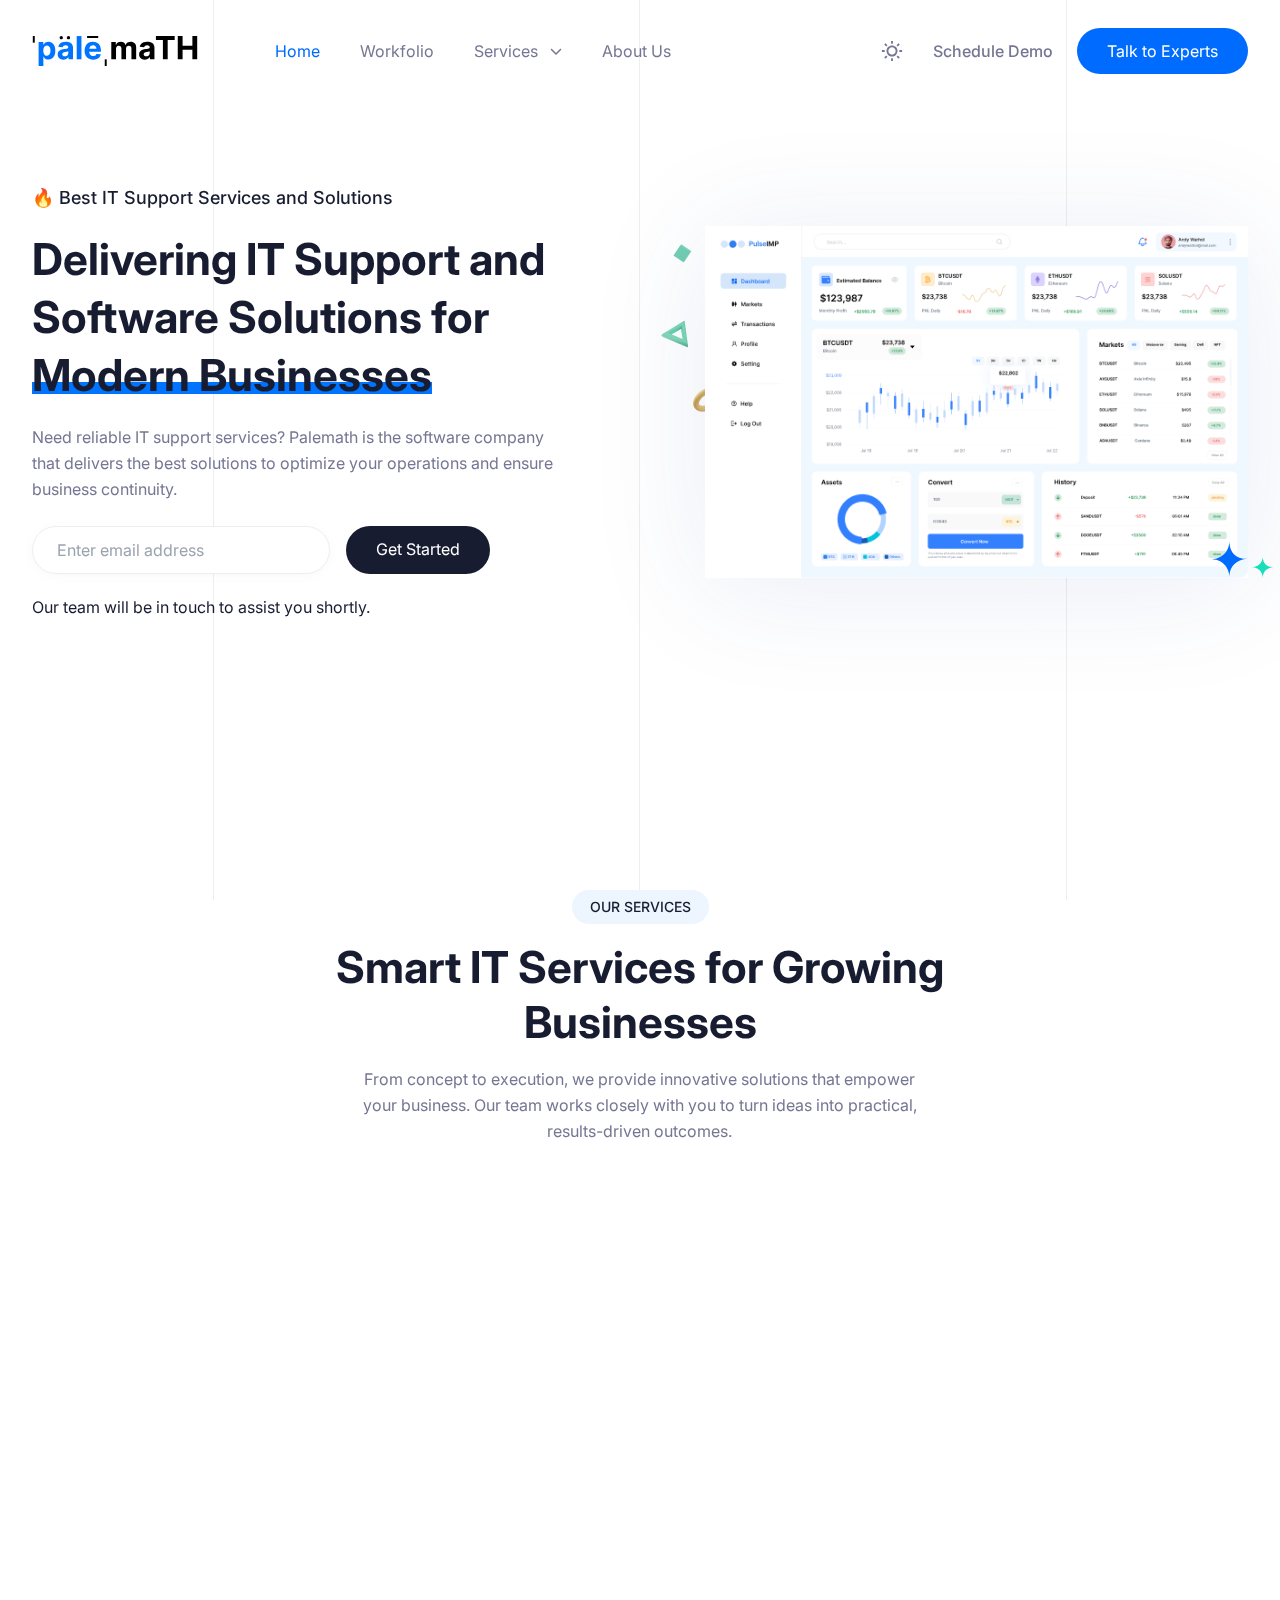
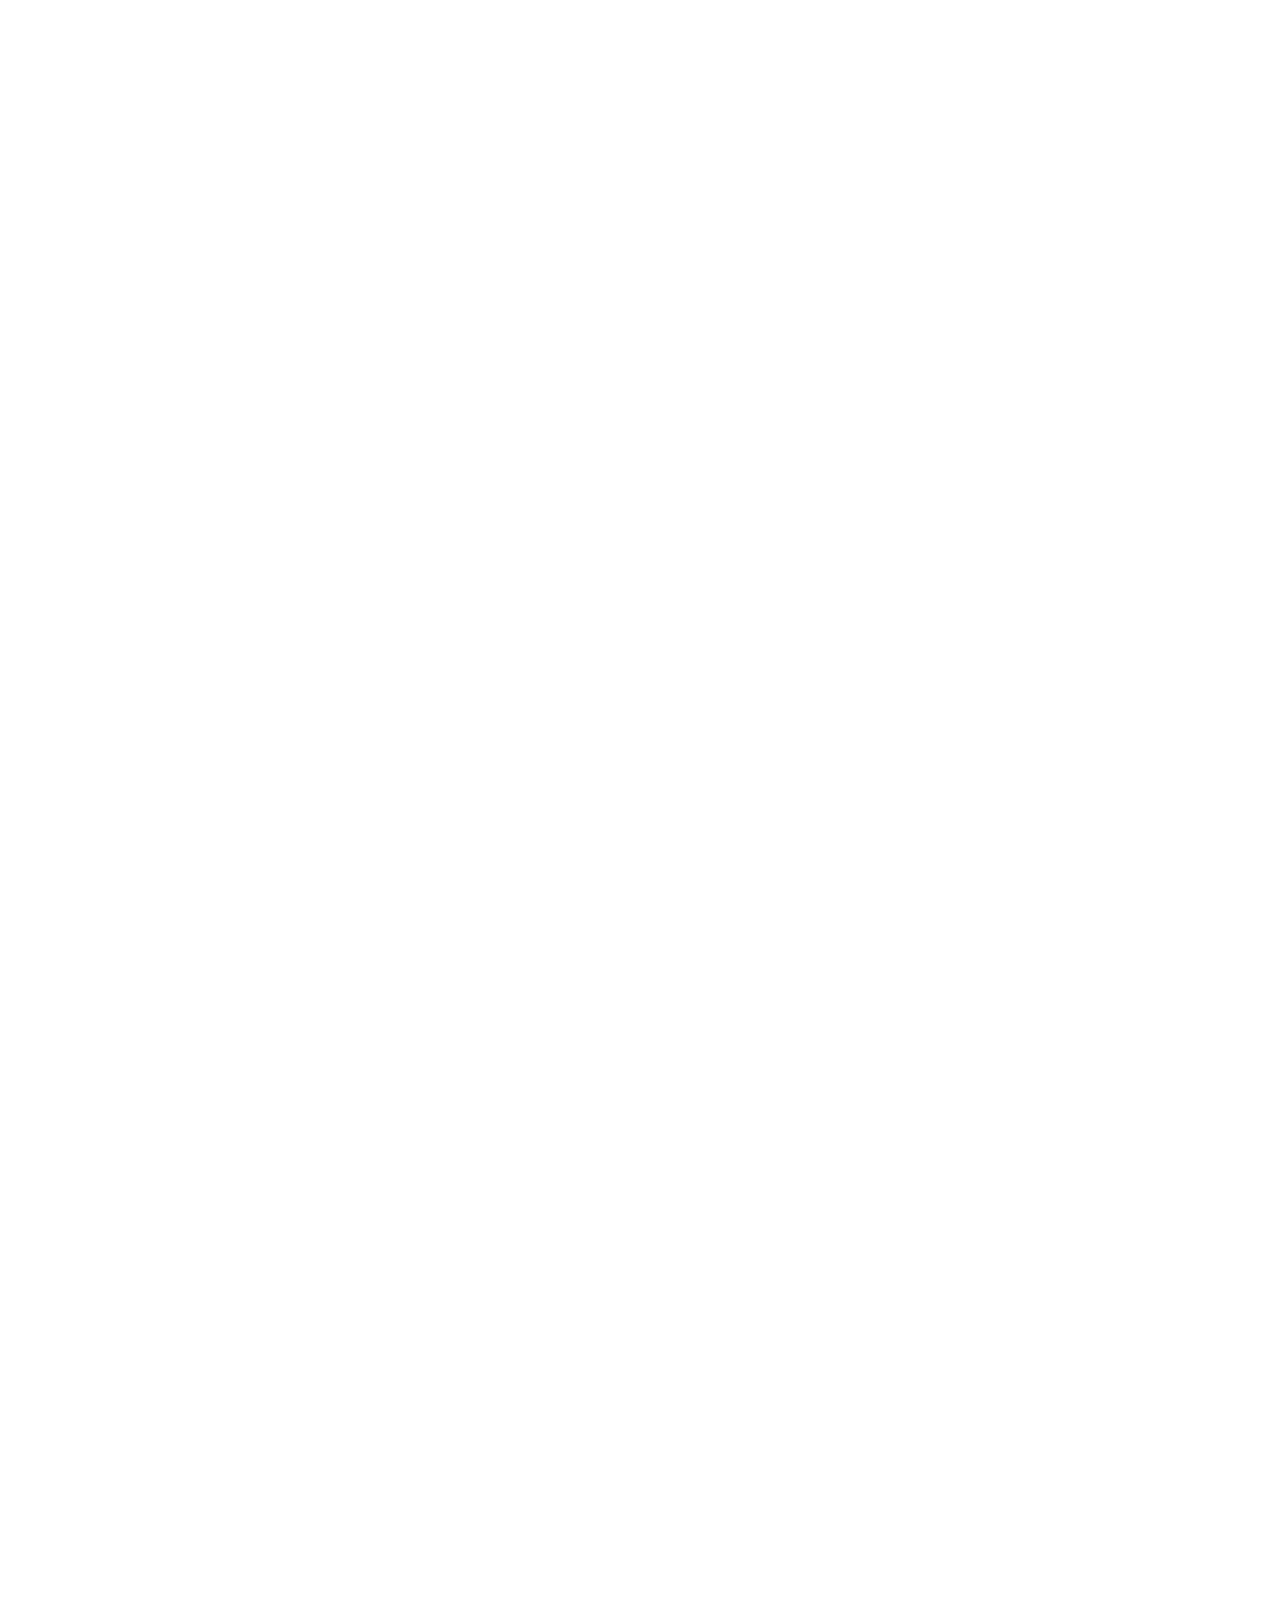
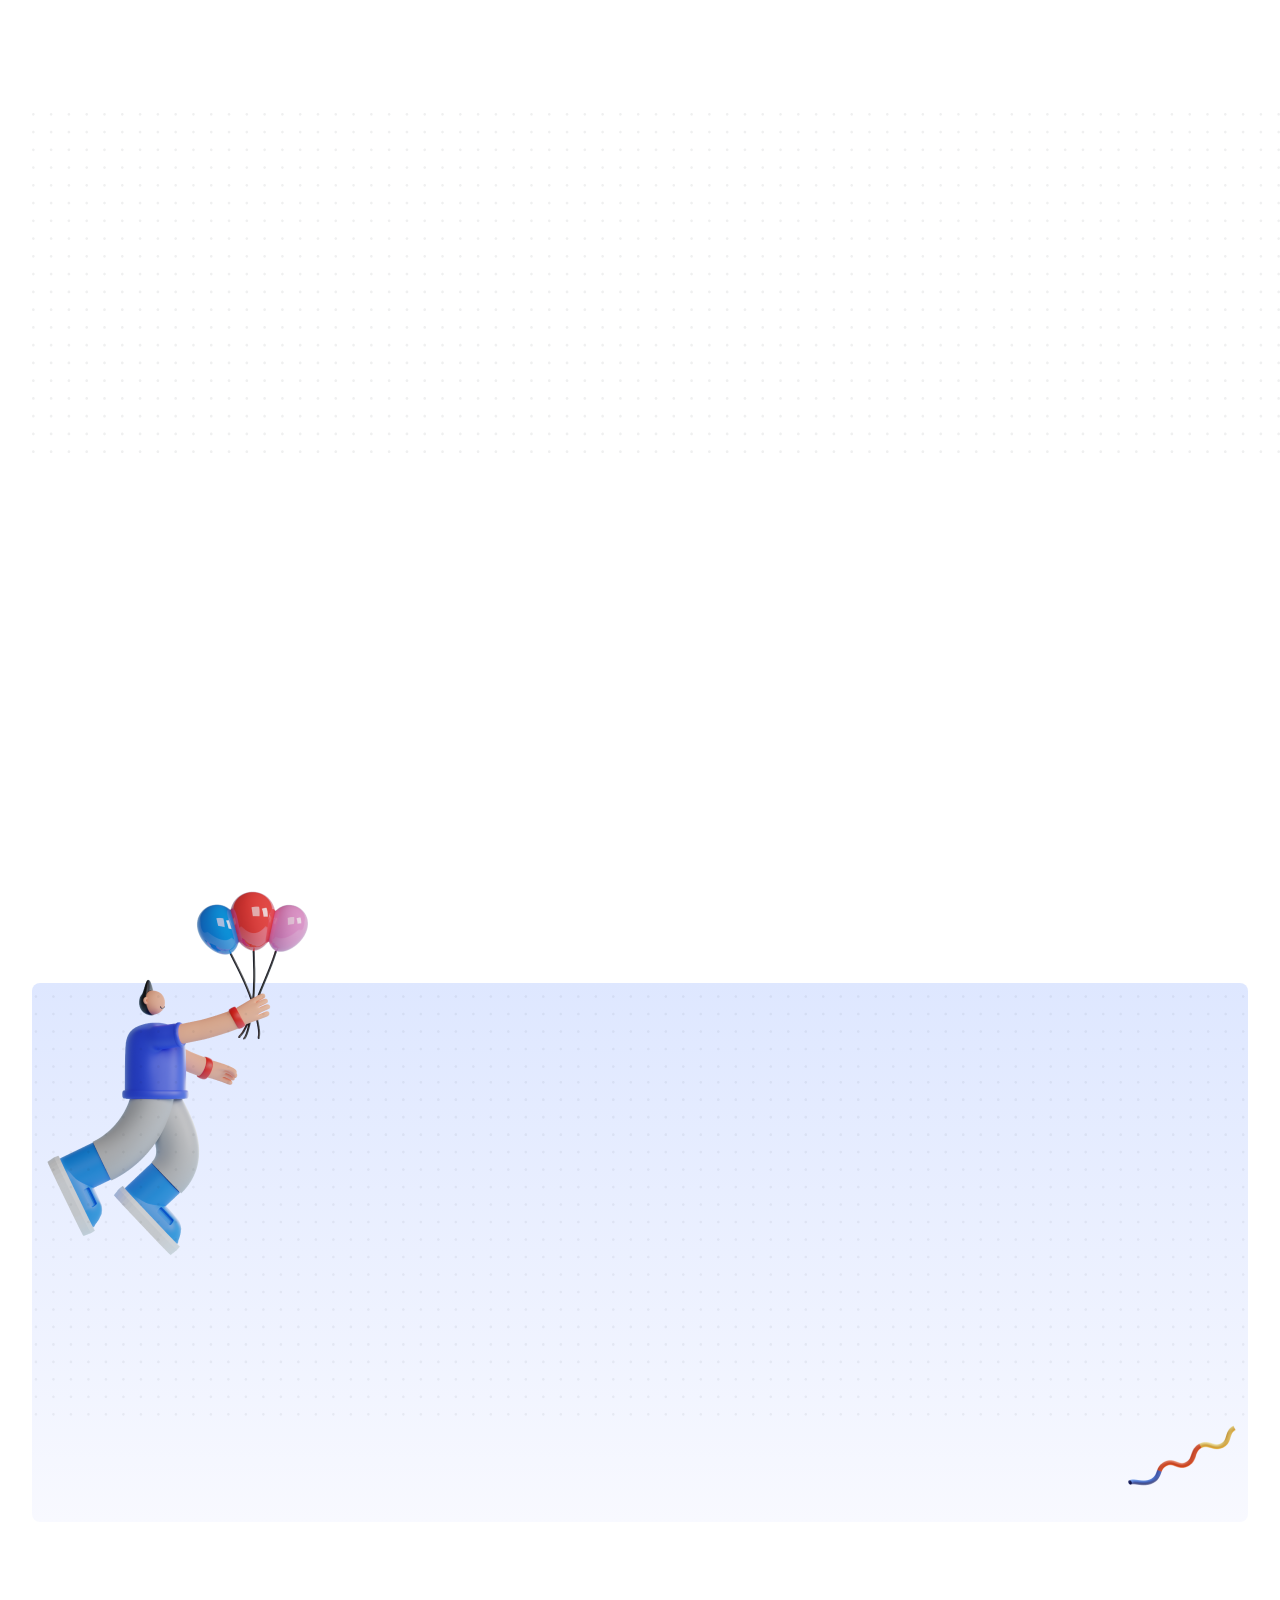
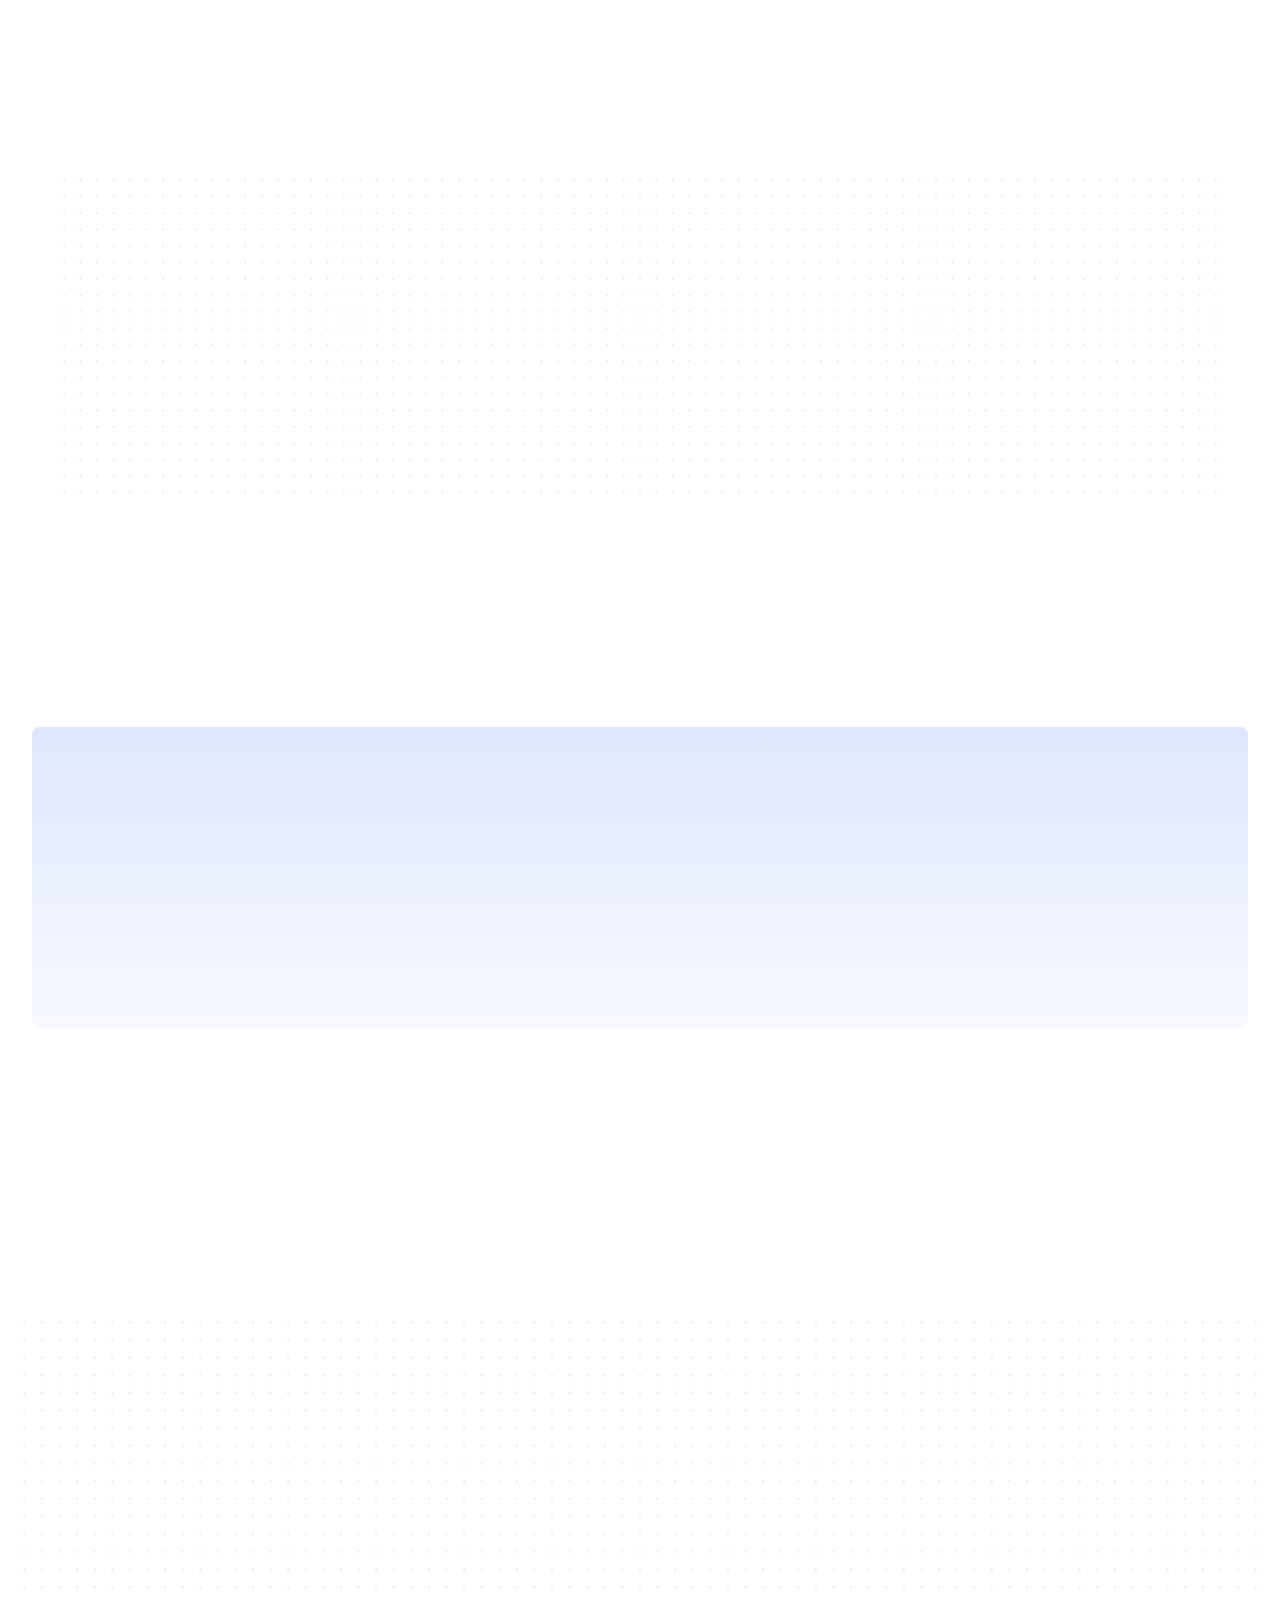
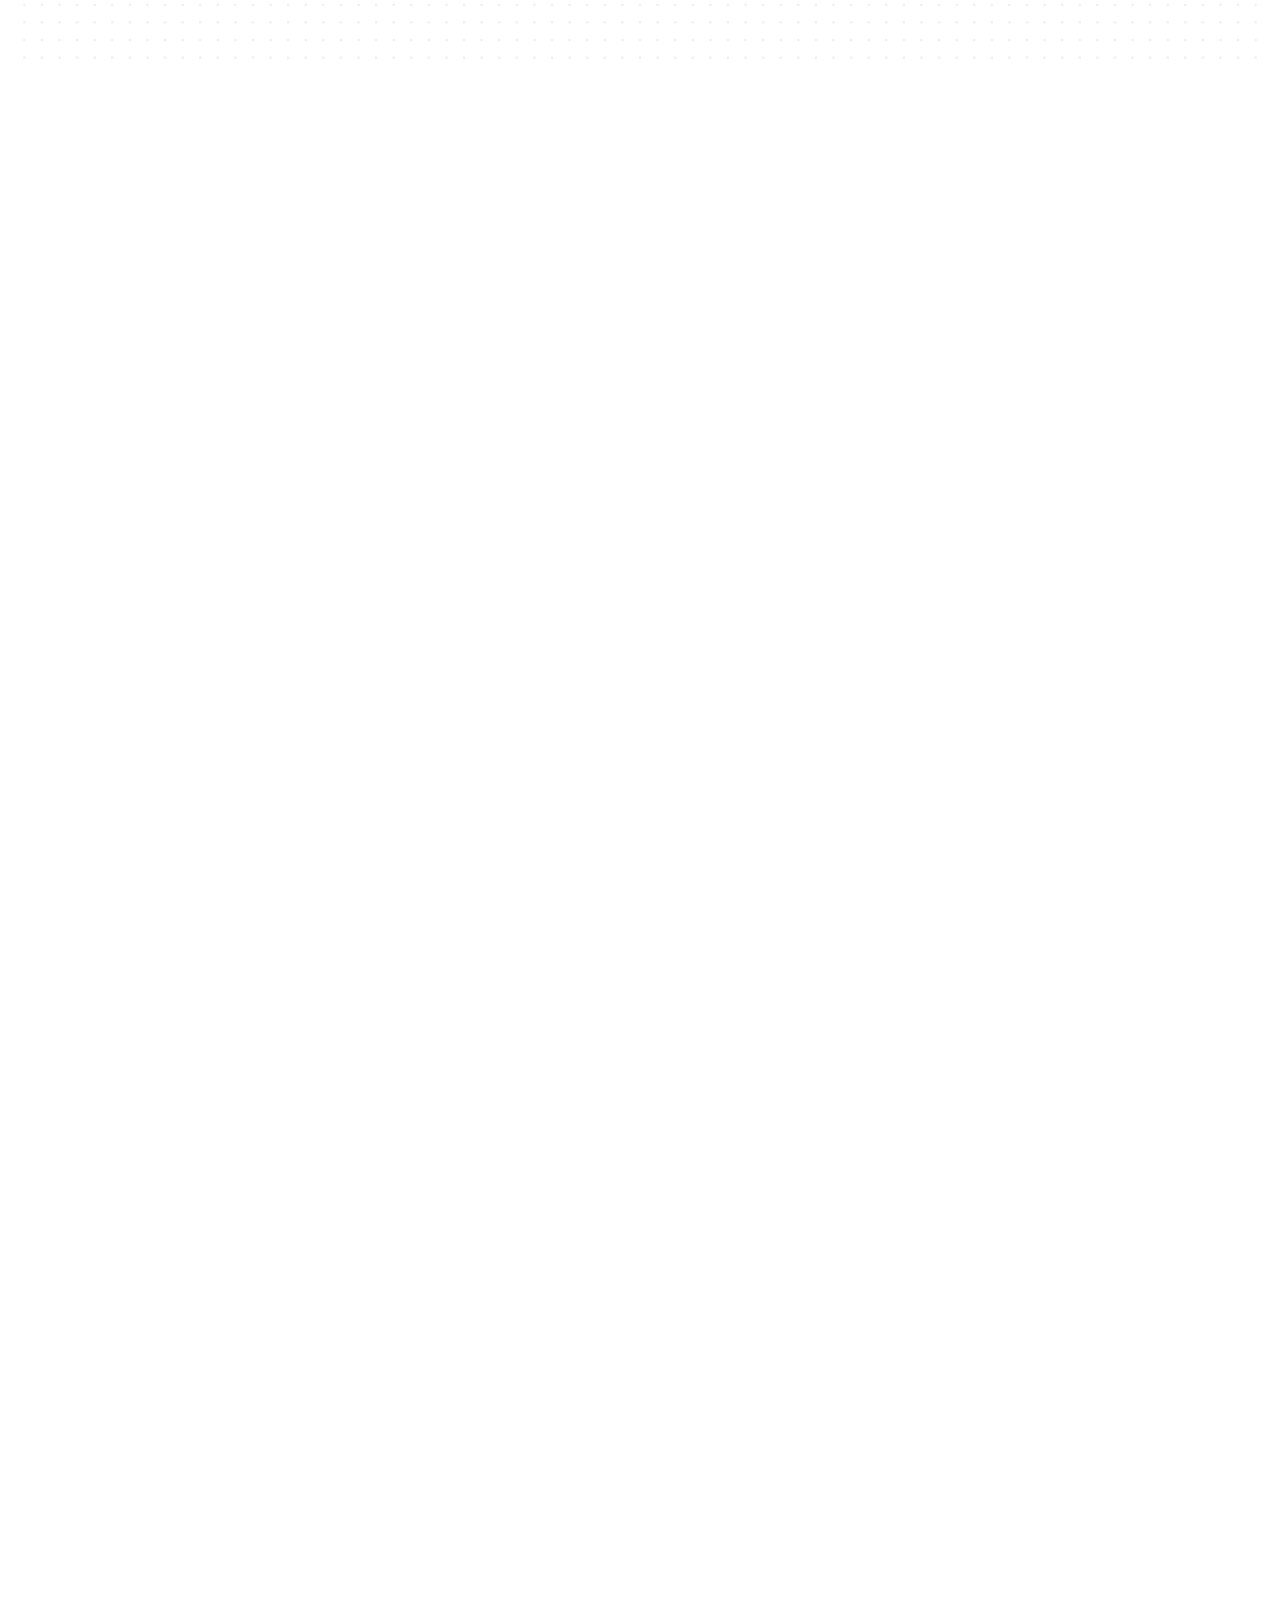
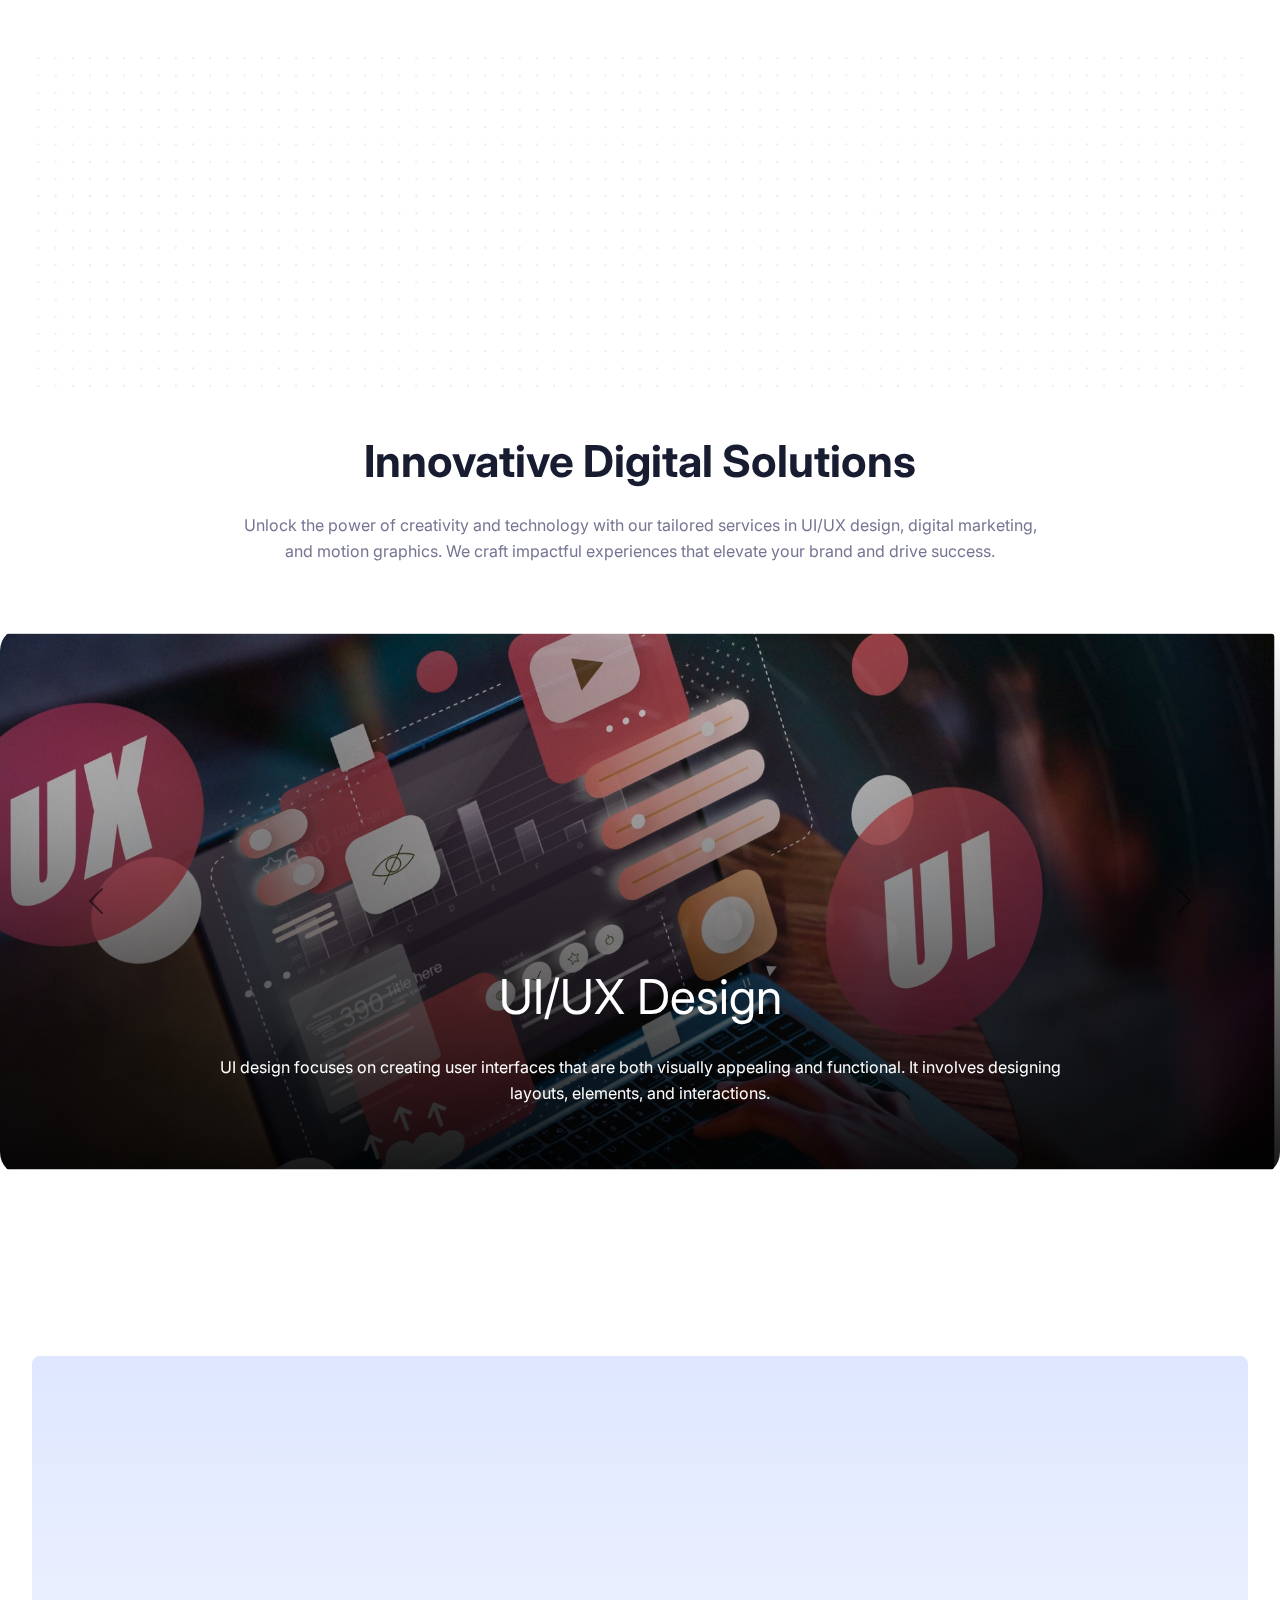
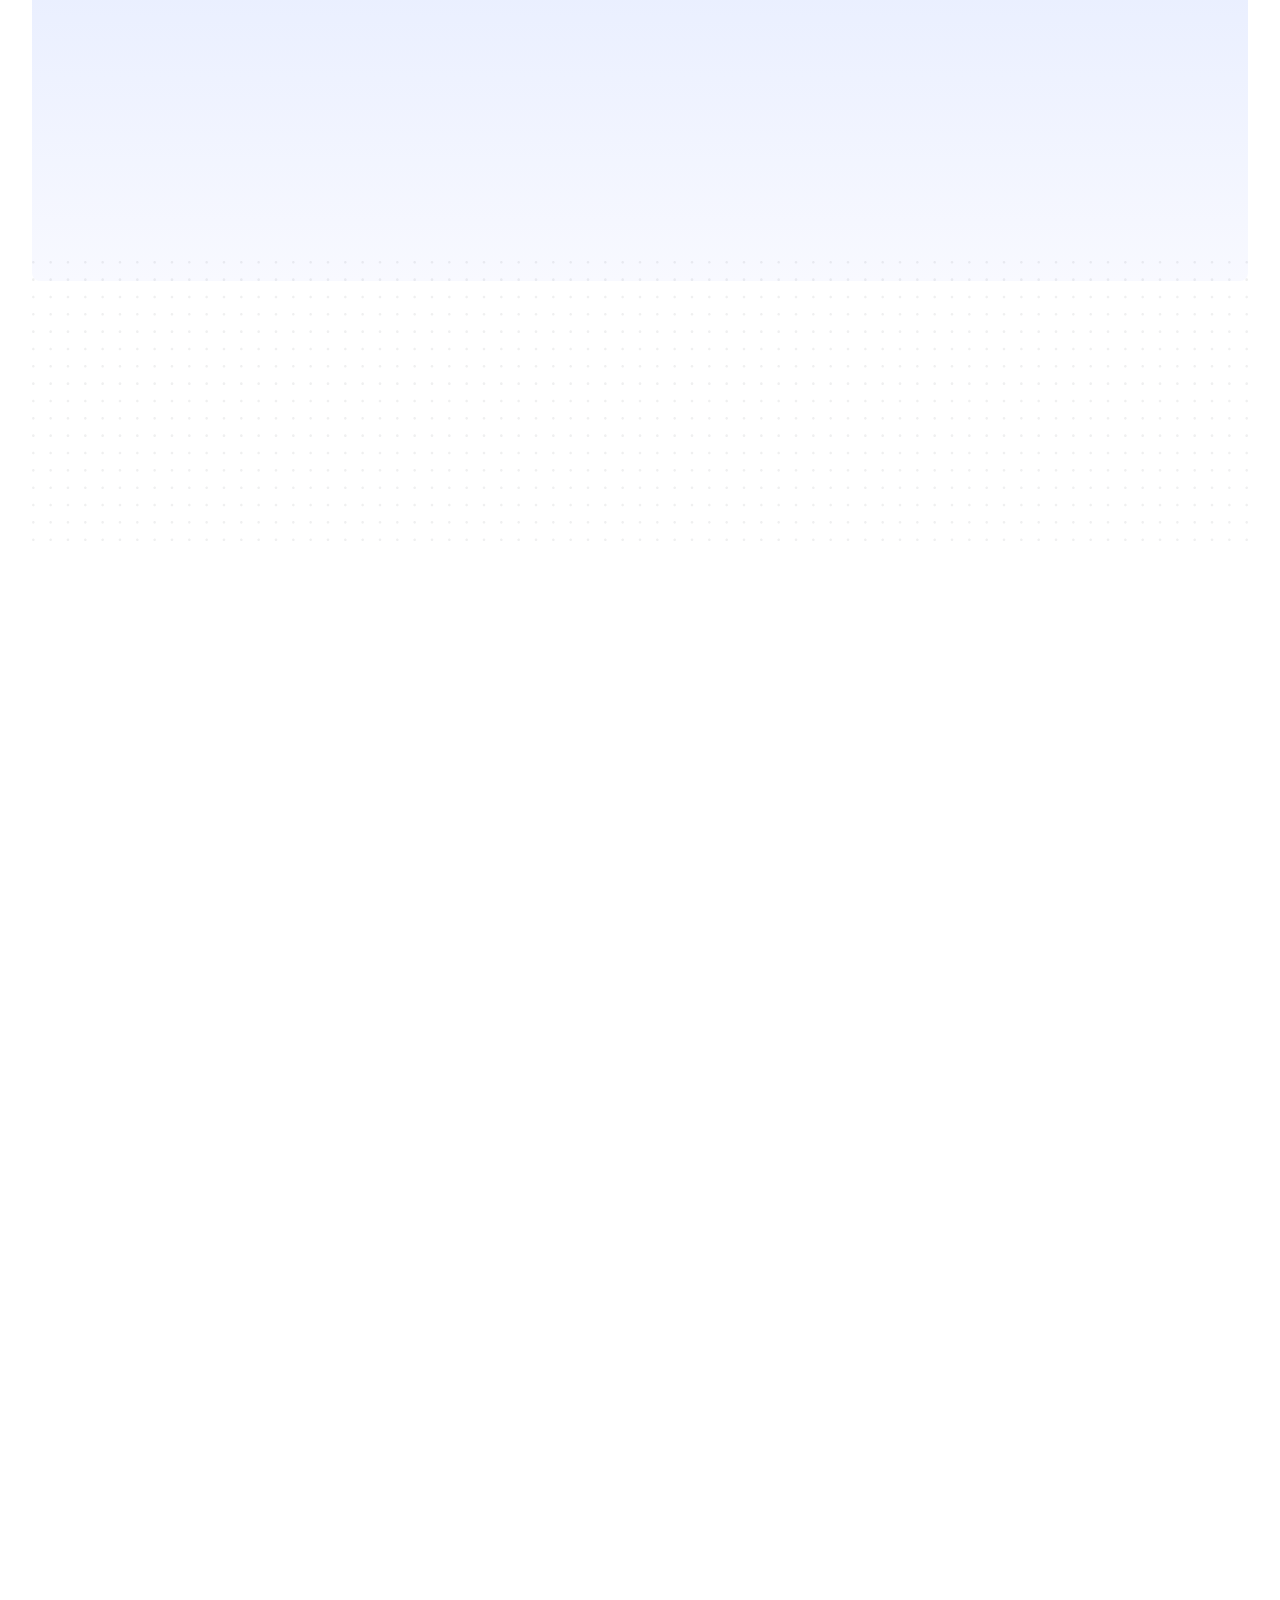
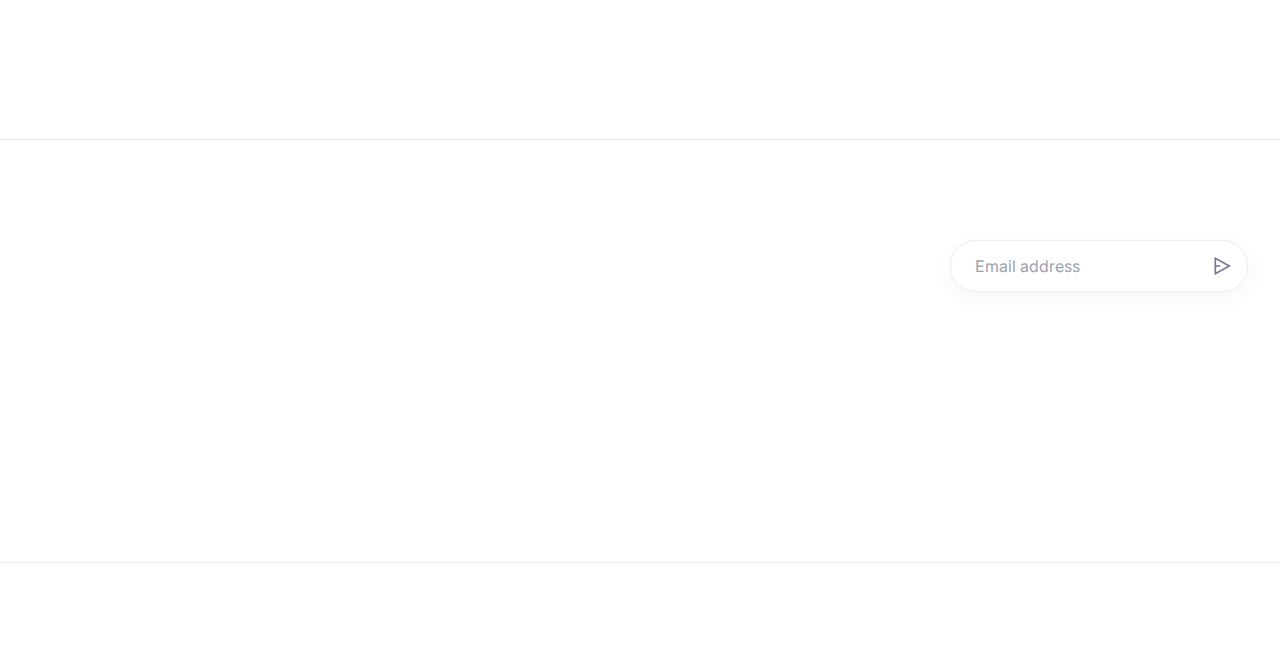
<file: index.html>
<!DOCTYPE html>
<html lang="en">

<head>
  <meta charset="UTF-8" />
  <meta http-equiv="X-UA-Compatible" content="IE=edge" />
  <meta name="viewport" content="width=device-width, initial-scale=1.0" />
  <title>Best IT Support Services and Solutions | Software Company</title>
  <meta name="description" content="Get the best IT support services and solutions from a trusted software company.
  Enhance your business with reliable, tailored IT expertise. Let’s connect!">


  <link rel="icon" href="images/Faviconpalemath.svg">
  
  <link href="https://cdn.jsdelivr.net/npm/bootstrap@5.3.3/dist/css/bootstrap.min.css" rel="stylesheet" integrity="sha384-QWTKZyjpPEjISv5WaRU9OFeRpok6YctnYmDr5pNlyT2bRjXh0JMhjY6hW+ALEwIH" crossorigin="anonymous">

  <link rel="stylesheet" href="style.css">
</head>

<body
  x-data="{ page: 'home', 'loaded': true, 'darkMode': true, 'stickyMenu': false, 'navigationOpen': false, 'scrollTop': false }"
  x-init="
         darkMode = JSON.parse(localStorage.getItem('darkMode'));
         $watch('darkMode', value => localStorage.setItem('darkMode', JSON.stringify(value)))"
  :class="{'a tf': darkMode === true}">
  <!-- ===== Preloader Start ===== -->
  <div x-show="loaded"
    x-init="window.addEventListener('DOMContentLoaded', () => {setTimeout(() => loaded = false, 500)})"
    class="f l i z mc qb ee ge id uf">
    <div class="sc xb xe xd if mf qf sf"></div>
  </div>
  <!-- ===== Preloader End ===== -->

  <!-- ===== Bg Lines Start ===== -->
  <div class="f i l -ud-z-10 qb hc rc ee ie">
    <span class="hd hc dg wl qb ud"></span>
    <span class="hd hc dg wl qb vd"></span>
    <span class="hd hc dg wl qb wd"></span>
  </div>

  <!-- ===== Bg Lines End ===== -->

  <!-- ===== Header Start ===== -->
  <header class="f l i rc y ph" :class="{ 'uf tl xj qh zj fk' : stickyMenu }"
    @scroll.window="stickyMenu = (window.pageYOffset > 20) ? true : false">
    <div class="ba md _g nn 2xl:ud-px-0 do ee he h">
      <div class="rc ko/4 qb ee he">
        <a href="index.html">
          <img class="nl" src="images/logo-dark.svg" alt="Logo Light" />
          <img class="ub ml" src="images/logo-light.svg" alt="Logo Dark" />
        </a>

        <!-- Hamburger Toggle BTN -->
        <button class="eo ob" @click="navigationOpen = !navigationOpen">
          <span class="ob h yd dd gc">
            <span class="ob g rc hc">
              <span class="ob h i l tf ul df ed ic da hk gk _j" :class="{ 'fd ak': !navigationOpen }"></span>
              <span class="ob h i l tf ul df ed ic da hk gk bk" :class="{ 'fd pr': !navigationOpen }"></span>
              <span class="ob h i l tf ul df ed ic da hk gk ck" :class="{ 'fd dk': !navigationOpen }"></span>
            </span>
            <span class="ob g rc hc td">
              <span class="ob tf ul df hk gk ak g r i gd hc" :class="{ 'jc _j': !navigationOpen }"></span>
              <span class="ob tf ul df hk gk pr g l top-2.5 rc ic" :class="{ 'jc ck': !navigationOpen }"></span>
            </span>
          </span>
        </button>
        <!-- Hamburger Toggle BTN -->
      </div>

      <div class="rc lg:w-3/4 jc fo e un do ee he" :class="{ 'd uf sl sj kc oc we _e lb ug': navigationOpen }">
        <nav>
          <ul class="qb ro be po qe dp">
            <li><a href="index.html" class="bl" :class="{ 'hj': page === 'home' }">Home</a></li>
            <li><a href="work.html" class="bl">Workfolio</a></li>
            <li class="b h" x-data="{ dropdown: false }">
              <a href="#" class="bl qb ee he oe" @click.prevent="dropdown = !dropdown"
                :class="{ 'hj': page === 'blog-grid' || page === 'blog-single' || page === 'signin' || page === 'signup' || page === '404' }">
                Services

                <svg :class="{ 'lg': dropdown }" class="ng ll uc lc yd" xmlns="http://www.w3.org/2000/svg"
                  viewBox="0 0 512 512">
                  <path
                    d="M233.4 406.6c12.5 12.5 32.8 12.5 45.3 0l192-192c12.5-12.5 12.5-32.8 0-45.3s-32.8-12.5-45.3 0L256 338.7 86.6 169.4c-12.5-12.5-32.8-12.5-45.3 0s-12.5 32.8 0 45.3l192 192z" />
                </svg>
              </a>

              <!-- Dropdown Start -->
              <ul class="dropdown" :class="{ 'qb': dropdown }">
                <li><a href="#" class="bl" :class="{ 'hj': page === 'blog-grid' }">App Development</a></li>
                <li><a href="#" class="bl" :class="{ 'hj': page === 'blog-single' }">Website
                    Development</a></li>
                <li><a href="#" class="bl" :class="{ 'hj': page === '404' }">Custom Development</a></li>
                <li><a href="#" class="bl" :class="{ 'hj': page === 'signin' }">UI/UX Design</a></li>
                <li><a href="#" class="bl" :class="{ 'hj': page === 'signup' }">3D Animation</a></li>
                <li><a href="#" class="bl" :class="{ 'hj': page === '404' }">Digital Marketing</a></li>
                <li><a href="#" class="bl" :class="{ 'hj': page === '404' }">IT Support</a></li>

              </ul>
              <!-- Dropdown End -->
            </li>
            <li><a href="about.html" class="bl">About Us</a></li>
          </ul>
        </nav>

        <div class="qb ee se ka bo">
          <div class="mb g vn top-1 t" :class="navigationOpen ? 'd' : 'd'">
            <label class="ob m-0 h">
              <input type="checkbox" :value="darkMode" @change="darkMode = !darkMode" class="yd rc hc lj g i x aa" />
              <img class="nl" src="images/icon-sun.svg" alt="Sun" />
              <img class="ub ml" src="images/icon-moon.svg" alt="Moon" />
            </label>
          </div>

          <a href="#support" class="gj wi bj bl">Schedule Demo</a>
          <a href="#support" class="qb ee ge wf zk hk ek fj wi xe bh dh">Talk to Experts</a>
        </div>
      </div>
    </div>
  </header>

  <!-- ===== Header End ===== -->

  <main>
    <!-- ===== Hero Start ===== -->
    <section id="#home" class="th rn dr uh er ve">
      <div class="ba md _g nn 2xl:ud-px-0">
        <div class="qb ro to gq">
          <div class="animate_left vm/2">
            <h4 class="ej dm oi bj ra">🔥 Best IT Support Services and Solutions</h4>
            <h1 class="ej dm ri jr cj ga">
              Delivering IT Support and Software Solutions for 
              <span class="pb h ik jk kk pk nk sk im before:-ud-z-1">Modern Businesses </span>
              
            </h1>
            <p>Need reliable IT support services? Palemath is the software company that delivers the best 
              solutions to optimize your operations and ensure business continuity.</p>

            <div class="ma">
              <form  method="POST">
                <div class="qb de qe get-start-main">
                  <input type="text" placeholder="Enter email address" class="tl hf nf pl pj gm xe hl fl pm bh xg" />
                  <button class="qb tf xk rl fj xe hk ek dh bh mm">Get Started</button>
                </div>
              </form>

              <p class="ej dm ta p-text-center">Our team will be in touch to assist you shortly.</p>
            </div>
          </div>
          <div class="animate_right vm/2 ub co">
            <div class="h 2xl:-ud-mr-7.5">
              <img src="images/shape-01.png" alt="shape" class="g -ud-left-11.5 i" />
              <img src="images/shape-02.svg" alt="shape" class="g j k" />
              <img src="images/shape-03.svg" alt="shape" class="g -ud-right-6.5 k" />
              <div class="hero-image-main">
                <img class="nl qj hero-image" src="images/hero-light.png" alt="Hero" />
                <img class="ub ml qj" src="images/hero-dark.png" alt="Hero" />
              </div>
            </div>
          </div>
        </div>
      </div>
    </section>
    <!-- ===== Hero End ===== -->


    <!-- ===== Features Start ===== -->
    <section id="features" class="zg ep oq">
      <div class="ba nd _g nn pq">
        <!-- Section Title Start -->
        <div class="animate_top mi ba"
          x-data="{ sectionTitle: `OUR SERVICES`, sectionSubtitle: `Smart IT Services for Growing Businesses`, sectionTitlePara: `From concept to execution, we provide innovative solutions that empower your business. Our team works closely with you to turn ideas into practical, results-driven outcomes.`}">
          <div class="eg sl ol pl pb xe oh hh sa">
            <h4 x-text="sectionTitle" class="bj yi ej dm"></h4>
          </div>
          <h2 x-text="sectionSubtitle" class="cj ri nr ej dm ym/5 zp/2 ba sa"></h2>
          <p class="ba ym/5 mo/5 aq" x-text="sectionTitlePara"></p>

        </div>
        <!-- Section Title End -->

        <div class="tb _d bn oo le eq ua xn vp">
          <!-- Features item Start -->
          <div class="animate_top hf of rj ye ug lq yj el km pl sl">
            <div class="qb ee ge ze wf sc xb">
              <img src="images/icon-01.svg" alt="Icon" />
            </div>
            <h3 class="aj qi kr ej dm ia ga">App Development</h3>
            <p>Transform your vision into reality with our mobile and web app development services. We build secure, scalable, and engaging apps tailored to your needs.</p>
          </div>
          <!-- Features item End -->

          <!-- Features item Start -->
          <div class="animate_top hf of rj ye ug lq yj el km pl sl">
            <div class="qb ee ge ze wf sc xb">
              <img src="images/icon-02.svg" alt="Icon" />
            </div>
            <h3 class="aj qi kr ej dm ia ga">Website Development</h3>
            <p>Turn your vision into reality with our web development services. We build websites that deliver results from dynamic, responsive designs to scalable solutions.</p>
          </div>
          <!-- Features item End -->
          <!-- Features item End -->

          <div class="animate_top hf of rj ye ug lq yj el km pl sl">
            <div class="qb ee ge ze wf sc xb">
              <img src="images/icon-06.svg" alt="Icon" />
            </div>
            <h3 class="aj qi kr ej dm ia ga">Custom Development</h3>
            <p>Bring your ideas to life with our custom development solutions. From tailored software to scalable applications,
               we create solutions that fit your unique needs perfectly.</p>
          </div>

          <!-- Features item Start -->
          <div class="animate_top hf of rj ye ug lq yj el km pl sl">
            <div class="qb ee ge ze wf sc xb">
              <img src="images/icon-03.svg" alt="Icon" />
            </div>
            <h3 class="aj qi kr ej dm ia ga">UI/UX Design</h3>
            <p>Enhance user experience with intuitive UI/UX and stunning graphic designs. 
              We craft designs that are not only visually appealing but user-friendly.</p>
          </div>
          <!-- Features item End -->

          <!-- Features item Start -->
          <div class="animate_top hf of rj ye ug lq yj el km pl sl">
            <div class="qb ee ge ze wf sc xb">
              <img src="images/icon-04.svg" alt="Icon" />
            </div>
            <h3 class="aj qi kr ej dm ia ga">Motion Graphics</h3>
            <p>Add life to your projects with our cutting-edge 3D animation services. 
              From captivating visuals to immersive experiences, we create animations that stand out.</p>
          </div>
          <!-- Features item End -->

          <!-- Features item Start -->
          <div class="animate_top hf of rj ye ug lq yj el km pl sl">
            <div class="qb ee ge ze wf sc xb">
              <img src="images/icon-05.svg" alt="Icon" />
            </div>
            <h3 class="aj qi kr ej dm ia ga">Digital Marketing</h3>
            <p>Boost your brand’s online presence with our expert digital marketing services. 
              From SEO to social media strategies, we ensure your business stays visible and competitive</p>
          </div>
          <!-- Features item End -->

         
        </div>
      </div>
    </section>
    <!-- ===== Features End ===== -->

    <!-- ===== About Start ===== -->
    <section class="uh pp cr ve">
      <div class="ba od _g nn pq">
        <div class="qb ee te wo">
          <div class="animate_left ub sm vm/2">
            <img src="images/Aboutusimg.jpg" alt="About" class="nl" />
            <img src="images/Aboutusimg.jpg" alt="About" class="ub ml" />
          </div>
          <div class="animate_right vm/2">
            <h4 class="ej dm bj dj">
              <a href="#" class="xf fj si sb xe gh hh wa sa">About Us</a>What Sets Us Apart?
            </h4>
            <h2 class="h cj ej dm ri jr xa">
              Empowering Your Success with 
              <span class="pb h ik jk kk pk nk sk im before:-ud-z-1">Tailored IT Solutions.</span>
            </h2>
            <p>At Palemath Technology, we don’t just fix problems we <br> prevent them before they happen, 
              keeping <br> everything running smoothly.</p>

            <div class="ia qb ee qe" >
              <div class="tc yb af hf nf pl sl qb ee ge">
                <p class="ej dm aj ti">01</p>
              </div>
              <div class="uc/4">
                <h5 class="ej dm ti ya">Proactive Problem Solving</h5>
                
              </div>
            </div>
            <div class="ia qb ee qe">
              <div class="tc yb af hf nf pl sl qb ee ge">
                <p class="ej dm aj ti">02</p>
              </div>
              <div class="uc/4">
                <h5 class="ej dm ti ya">Human-Centered Technology</h5>
                
              </div>
              
        
          
        </div>
      </div>
    </section>
    <!-- ===== About End ===== -->

    <!-- ===== About Two Start ===== -->
    <section>
      <div class="ba od _g nn 2xl:ud-px-0 ve">
        <div class="qb ee te wo">
          <div class="animate_left vm/2">
            <h4 class="ej dm bj dj">grow your business faster</h4>
            <h2 class="h cj ej dm ri jr xa">
              Drive Rapid Growth With
              <span class="pb h ik jk kk pk nk tk im before:-ud-z-1">Our Solutions</span>
            </h2>
            <p>Leverage our expertise and innovative solutions to accelerate your business success. We help you scale
              quickly, efficiently, and sustainably.</p>

            <a href="#" class="qb ee je ej dm ia">
              Exlore Now
              <img class="nl" src="images/icon-arrow-light.svg" alt="Arrow" />
              <img class="ub ml" src="images/icon-arrow-dark.svg" alt="Arrow" />
            </a>
          </div>
          <div class="animate_right ub sm vm/2">
            <img src="images/about-light-02.png" alt="About" class="nl" />
            <img src="images/about-dark-02.png" alt="About" class="ub ml" />
          </div>
        </div>
      </div>
    </section>
    <!-- ===== About Two End ===== -->

    <!-- ===== Features Tab Start ===== -->
    <section class="vh uh qp h" x-data="{ featuresTab: 'tabOne' }">
      <div class="ba md _g nn 2xl:ud-px-0">
        <div class="g i -ud-z-1">
          <img class="nl" src="images/shape-dotted-light.svg" alt="Dotted Shape" />
          <img class="ub ml" src="images/shape-dotted-dark.svg" alt="Dotted Shape" />
        </div>

        <!-- Tab Menues Start -->
        <div class="animate_top hf nf pl sl sj hm uf bf qb de en fn ge yo eq _a wp">
          <div class="h yd rc wm kf wk jn nf pl qb ee pe ch qq xg rq"
            :class="{ 'active pk ok uk ik mk kk qk rk': featuresTab === 'tabOne' }"
            @click.prevent="featuresTab = 'tabOne'">
            <div class="vc zb af hf nf pl sl qb ee ge">
              <p class="ej dm bj ui">01</p>
            </div>
            <div class="io xm/5">
              <h5 class="ej dm vi lr bj">Website Development Experience</h5>
            </div>
          </div>
          <div class="h yd rc wm kf wk jn nf pl qb ee pe ch qq xg rq"
            :class="{ 'active pk ok uk ik mk kk qk rk': featuresTab === 'tabTwo' }"
            @click.prevent="featuresTab = 'tabTwo'">
            <div class="vc zb af hf nf pl sl qb ee ge">
              <p class="ej dm bj ui">02</p>
            </div>
            <div class="io xm/5">
              <h5 class="ej dm vi lr bj">App Development Experience</h5>
            </div>
          </div>
          <div class="h yd rc wm kf wk jn nf pl qb ee pe ch qq xg rq"
            :class="{ 'active pk ok uk ik mk kk qk rk': featuresTab === 'tabThree' }"
            @click.prevent="featuresTab = 'tabThree'">
            <div class="vc zb af hf nf pl sl qb ee ge">
              <p class="ej dm bj ui">03</p>
            </div>
            <div class="io xm/5">
              <h5 class="ej dm vi lr bj">3D Motion Experience</h5>
            </div>
          </div>
        </div>
        <!-- Tab Menues End -->

        <!-- Tab Content Start -->
        <div class="animate_top ba pd">
          <div x-show="featuresTab === 'tabOne'">
            <div class="qb ee te _o">
              <div class="vm/2">
                <h2 class="ej dm ri mr cj fa">Lifefitness: Revolutionizing Fitness with Cutting-Edge Solutions</h2>
                <p class="ga">Lifefitness is a groundbreaking project designed to revolutionize the fitness industry by 
                  integrating advanced technology and personalized solutions. With a focus on enhancing user experience, 
                  
                  


                </p>
                <p class="xc/12"> Lifefitness empowers users to achieve optimal health and wellness. By combining innovation with 
                  expert insights, this project aims to transform how people approach fitness, 
                  making it more accessible, efficient, and effective for all.
                </p>
              </div>
              <div class="ub sm vm/2">
                <img src="images/Fitness-website (1).png" alt="Features" class="nl" />
                <img src="images/Fitness-website (1).png" alt="Features" class="ub ml" />
              </div>
            </div>
          </div>

          <div x-show="featuresTab === 'tabTwo'">
            <div class="qb ee te _o">
              <div class="vm/2">
                <h2 class="ej dm ri mr cj fa">HryFine - Track Your Health Every Minute</h2>
                <p class="ga">HryFine is an application that integrates data and services for wearable products to provide users with a complete, 
                  unified and convenient experience. Call reminder, SMS notification is the core function of the app.
                  </p>
                <p class="xc/12">The usage scenarios are as follows: When a user's phone calls or get a message, we push the corresponding information to the HryFine device via BLE. This function is our key function which can only be achieved by using this permission.</p>
              </div>
              <div class="ub sm vm/2">
                <img src="images/HryFine.png" alt="Features" class="nl" />
                <img src="images/HryFine.png" alt="Features" class="ub ml" />
              </div>
            </div>
          </div>

          <div x-show="featuresTab === 'tabThree'">
            <div class="qb ee te _o">
              <div class="vm/2">
                <h2 class="ej dm ri mr cj fa">McLaren 800S: A 3D Animation Journey of Automotive Excellence</h2>
                <p class="ga">Experience the thrill of the McLaren 800S like never before.
                  Our 3D animation brings this stunning supercar to life with precision and detail.
                  From sleek design to powerful performance, witness the essence of luxury and speed.
                  A visual masterpiece that showcases the McLaren 800S in all its glory.</p>
                
              </div>
              <div class="ub sm vm/2">
                <img src="images/3D-Car.png" alt="Features" class="nl" />
                <img src="images/3D-Car.png" alt="Features" class="ub ml" />
              </div>
            </div>
          </div>
        </div>
        <!-- Tab Content End -->
      </div>
    </section>
    <!-- ===== Features Tab End ===== -->

    <!-- ===== Funfact Start ===== -->
    <section class="zg fp _g nn 2xl:ud-px-0">
      <div class="ba md ih tq h w ye fg gg hg xl yl _l sl cm">
        <img src="images/shape-04.png" alt="Man" class="g -ud-top-25 -ud-left-15 wn -ud-z-1" />
        <img src="images/shape-05.png" alt="Doodle" class="g k j -ud-z-1" />
        <img src="images/shape-dotted-light-02.svg" alt="Dotted" class="g i l -ud-z-1 nl" />
        <img src="images/shape-dotted-dark-02.svg" alt="Dotted" class="g i l -ud-z-1 ub ml" />

        <div class="animate_top ba mi ym/5 ho/3 zp/2 ab yn _g on">
          <h2 class="cj ej dm ri nr sa">Trusted by Globally Clients.</h2>
          <p class="jo/12 ba">We have built strong relationships with clients across the world, delivering innovative
            solutions that drive success. Our commitment to excellence and reliability has earned us their trust.</p>
        </div>

        <div class="qb de ge te ap">
          <div class="animate_top mi">
            <h3 class="cj ej dm ri nr cb">68+</h3>
            <p class="oi up">World Wide Clients</p>
          </div>
          <div class="animate_top mi">
            <h3 class="cj ej dm ri nr cb">130+</h3>
            <p class="oi up">Projects Completed</p>
          </div>
          <div class="animate_top mi">
            <h3 class="cj ej dm ri nr cb">4+</h3>
            <p class="oi up">Years of Experience</p>
          </div>
        </div>
      </div>
    </section>
    <!-- ===== Funfact End ===== -->

    <!-- ===== Integrations Start ===== -->
    <section>
      <div class="ba md _g nn 2xl:ud-px-0">
        <!-- Section Title Start -->
        <div class="animate_top mi ba"
          x-data="{ sectionTitle: `Technologies`, sectionSubtitle: `Our Next Level Technologies`, sectionTitlePara: `Leveraging cutting-edge technologies to deliver innovative solutions that propel your business forward. Stay ahead of the competition with our advanced tools and expertise.`}">
          <div class="eg sl ol pl pb xe oh hh sa">
            <h4 x-text="sectionTitle" class="bj yi ej dm"></h4>
          </div>
          <h2 x-text="sectionSubtitle" class="cj ri nr ej dm ym/5 zp/2 ba sa"></h2>
          <p class="ba ym/5 mo/5 aq" x-text="sectionTitlePara"></p>

        </div>
        <!-- Section Title End -->
      </div>

      <div class="ba pd _g nn pq h x ha vp">
        <div class="g -ud-top-3/4 -ud-z-1">
          <img src="images/shape-dotted-light.svg" alt="Dotted" class="nl" />
          <img src="images/shape-dotted-dark.svg" alt="Dotted" class="ub ml" />
        </div>
        <div class="qb de ue ie">
          <div class="animate_top yc/6">
            <div class="pb bf tj uf rl wg">
              <img src="images/Nodejs.svg" alt="Brand" />
            </div>
          </div>

          <div class="animate_top yc/6"></div>

          <div class="animate_top yc/6">
            <div class="pb bf tj uf rl wg">
              <img src="images/Ajax.svg" alt="Brand" />
            </div>
          </div>

          <div class="animate_top yc/6">
            <div class="yf xe zc ac"></div>
          </div>

          <div class="animate_top yc/6">
            <div class="pb bf tj uf rl wg">
              <img src="images/React.svg" alt="Brand" />
            </div>
          </div>

          <div class="animate_top yc/6"></div>

          <div class="animate_top yc/6">
            <div class="zf xe _c bc"></div>
          </div>

          <div class="animate_top yc/6">
            <div class="pb bf tj uf rl wg">
              <img src="images/JS.svg" alt="Brand" />
            </div>
          </div>

          <div class="animate_top yc/6">
            <div class="_f xe ad cc"></div>
          </div>

          <div class="animate_top yc/6">
            <div class="pb bf tj uf rl wg">
              <img src="images/SQL.svg" alt="Brand" />
            </div>
          </div>

          <div class="animate_top yc/6">
            <div class="ag xe _c bc"></div>
          </div>

          <div class="animate_top yc/6">
            <div class="pb bf tj uf rl wg">
              <img src="images/Blender.svg" alt="Brand" />
            </div>
          </div>
        </div>
      </div>
    </section>
    <!-- ===== Integrations End ===== -->

    <!-- ===== CTA Start ===== -->
    <section class="zg ep oq _g nn 2xl:ud-px-0 ve">
      <div class="ba md dh pn vq kh wq ye fg gg hg xl yl _l sl cm">
        <div class="qb de en fn gn te hn">
          <div class="animate_left zm ko/2">
            <h2 class="ej dm ri or cj sa xc/12">Need Expert IT Advice</h2>
            <p>Let us handle all your IT needs. Connect with us today for tailored solutions that drive results!</p>
          </div>
          <div class="animate_right lo">
            <div class="qb ee fe cq">
              <img src="images/Developericon.svg" alt="Saly" class="ub yp" />
              <a href="#" class="sb ee je bj fj em tf ul xe yg xg _k mm">
                Connect Now
                <img src="images/icon-arrow-dark.svg" alt="Arrow" class="nl" />
                <img src="images/icon-arrow-light.svg" alt="Arrow" class="ub ml" />
              </a>
            </div>
          </div>
        </div>
      </div>
    </section>
    <!-- ===== CTA End ===== -->

    <!-- ===== FAQ Start ===== -->
    <section class="uh pp cr ve">
      <div class="ba od _g nn pq h">
        <div class="g -ud-bottom-7.5 -ud-z-1">
          <img src="images/shape-dotted-light.svg" alt="Dotted" class="nl" />
          <img src="images/shape-dotted-light.svg" alt="Dotted" class="ub ml" />
        </div>
        <div class="qb de en fn te gq">
          <div class="animate_left _m/5 ko/2">
            <h4 class="ej dm bj dj">OUR FAQS</h4>
            <h2 class="h cj ej dm ri jr xa">
              Frequently Asked
              <span class="pb h ik jk kk pk nk tk im before:-ud-z-1">Questions</span>
            </h2>

            <a href="#" class="qb ee je ej dm eb">
              Know More
              <img class="nl" src="images/icon-arrow-light.svg" alt="Arrow" />
              <img class="ub ml" src="images/icon-arrow-dark.svg" alt="Arrow" />
            </a>
          </div>

          <div class="animate_right xm/5 ko/2">
            <div class="uf sl ol pl mj ye" x-data="{selected:0}">
              <div class="qb be kf nf pl">
                <h4 @click="selected !== 0 ? selected = 0 : selected = null"
                  class="yd qb he ee bj ui ej dm mh hp xg ip">
                  What services does Palemath Technology provide?
                  <img src="images/icon-plus-light.svg" alt="plus" class="nl" :class="selected == 0 ? 'ub' : 'ob'" />
                  <img src="images/icon-minus-light.svg" alt="minus" class="nl" :class="selected == 0 ? 'ob' : 'ub'" />
                  <img src="images/icon-plus-dark.svg" alt="plus" class="ub ml" :class="selected == 0 ? 'nl' : 'ml'" />
                  <img src="images/icon-minus-dark.svg" alt="minus" class="ub ml"
                    :class="selected == 0 ? 'ml' : 'nl'" />
                </h4>
                <p x-show="selected == 0" class="mh hp xg ip lf nf pl">
                  We specialize in a wide range of digital solutions, including:

                  App and web development

                  Customized software solutions

                  UI/UX design

                  Graphic design

                  3D design

                  Video editing

                  Digital marketing

                  Email setup and domain hosting.
                </p>
              </div>
              <div class="qb be kf nf pl">
                <h4 @click="selected !== 1 ? selected = 1 : selected = null"
                  class="yd qb he ee bj ui ej dm mh hp xg ip">
                  How experienced is Palemath Technology?
                  <img src="images/icon-plus-light.svg" alt="plus" class="nl" :class="selected == 1 ? 'ub' : 'ob'" />
                  <img src="images/icon-minus-light.svg" alt="minus" class="nl" :class="selected == 1 ? 'ob' : 'ub'" />
                  <img src="images/icon-plus-dark.svg" alt="plus" class="ub ml" :class="selected == 1 ? 'nl' : 'ml'" />
                  <img src="images/icon-minus-dark.svg" alt="minus" class="ub ml"
                    :class="selected == 1 ? 'ml' : 'nl'" />
                </h4>
                <p x-show="selected == 1" class="mh hp xg ip lf nf pl">
                  We have over 4 years of experience in the IT services and consulting industry and have successfully
                  completed more than 130 projects.
                </p>
              </div>
              <div class="qb be">
                <h4 @click="selected !== 2 ? selected = 2 : selected = null"
                  :class="{'yd qb he ee bj ui ej dm mh hp xg ip': true, 'ef': selected != 2}">
                  How can I get started with your services?.
                  <img src="images/icon-plus-light.svg" alt="plus" class="nl" :class="selected == 2 ? 'ub' : 'ob'" />
                  <img src="images/icon-minus-light.svg" alt="minus" class="nl" :class="selected == 2 ? 'ob' : 'ub'" />
                  <img src="images/icon-plus-dark.svg" alt="plus" class="ub ml" :class="selected == 2 ? 'nl' : 'ml'" />
                  <img src="images/icon-minus-dark.svg" alt="minus" class="ub ml"
                    :class="selected == 2 ? 'ml' : 'nl'" />
                </h4>
                <p x-show="selected == 2" :class="{'mh hp xg ip lf nf pl': true, 'ef': selected == 2}">
                  We provide digital experience services to startups and small businesses. We help our clients succeed
                  by creating brand identities, digital experiences.To get started with our services, simply reach out to us via email at info@palemath.com. Our team will get in touch with you to understand your requirements and guide you through the process of how we can help your business grow with our tailored digital solutions.
                </p>
              </div>
            </div>
          </div>
        </div>
      </div>
    </section>
    <!-- ===== FAQ End ===== -->



    <!-- ===== Testimonials Start ===== -->
    <section>
      <div class="ba nd _g nn pq">
        <!-- Section Title Start -->
        <div class="animate_top mi ba"
          x-data="{ sectionTitle: `TESTIMONIALS`, sectionSubtitle: `Hear It Straight From Our Clients`, sectionTitlePara: `Discover what our clients say about their success stories with us.
            Real experiences, real results—straight from those who trust us.`}">
          <div class="eg sl ol pl pb xe oh hh sa">
            <h4 x-text="sectionTitle" class="bj yi ej dm"></h4>
          </div>
          <h2 x-text="sectionSubtitle" class="cj ri nr ej dm ym/5 zp/2 ba sa"></h2>
          <p class="ba ym/5 mo/5 aq" x-text="sectionTitlePara"></p>

        </div>
        <!-- Section Title End -->

        
      </div>


      <div class="animate_top ba od _g nn pq ha vp">
        <!-- Slider main container -->
        <div class="swiper testimonial-01 xh">
          <!-- Additional required wrapper -->
          <div class="swiper-wrapper">
            <!-- Slides -->
            <div class="swiper-slide">
              <div class="uf ye uj gm sl ol pl tg zh">
                <div class="qb he kf nf pl ai ea">
                  <div>
                    <h4 class="ej dm ui fb">Henry Tappuni</h4>
                    <p>Founter of SecuirtyBQ</p>
                  </div>
                  <img class="" src="images/Henry.png" alt="User" />
                </div>

                <p>We partnered with Palemath for our app development, and the experience has been excellent. They understood our needs, 
                  delivered the project on time, and provided ongoing support. Their attention to detail is remarkable.</p>
              </div>
            </div>
            <div class="swiper-slide">
              <div class="uf ye uj gm sl ol pl tg zh">
                <div class="qb he kf nf pl ai ea">
                  <div>
                    <h4 class="ej dm ui fb">Shashank Baskaran</h4>
                    <p>CEO of SevenHUb</p>
                  </div>
                  <img class="" src="images/Shashank.png" alt="User" />
                </div>

                <p>The team at Palemath did an outstanding job with our UI/UX design, motion graphics, and digital marketing. 
                  They made our platform more user-friendly and visually appealing, which has led to a better user experience.</p>
              </div>
            </div>
          </div>
          <!-- If we need pagination -->
          <div class="swiper-pagination"></div>
        </div>
      </div>
    </section>
    <!-- ===== Testimonials End ===== -->

<!-- ===== Pricing Table Start ===== -->
<section class="bi sp fr uh pp cr">
  <div class="ba nd _g nn pq">
    <!-- Section Title Start -->
    <div class="animate_top mi ba" x-data="{ sectionTitle: `PRICING PLANS`, sectionSubtitle: `Simple Pricing`, sectionTitlePara: `Choose from our customized plans designed to meet your business needs and budget.` }">
      <div class="eg sl ol pl pb xe oh hh sa">
        <h4 x-text="sectionTitle" class="bj yi ej dm"></h4>
      </div>
      <h2 x-text="sectionSubtitle" class="cj ri nr ej dm ym/5 zp/2 ba sa"></h2>
      <p class="ba ym/5 mo/5 aq" x-text="sectionTitlePara"></p>
    </div>
    <!-- Section Title End -->
  </div>

  <div class="ba qd _g nn pq h ha vp">
    <div class="g -ud-bottom-15 -ud-z-1">
      <img src="images/shape-dotted-light.svg" alt="Dotted" class="nl" />
    </div>
    <div class="qb de qo ge le eq">
      <!-- Basic Plan -->
      <div class="animate_top an ko/3 b h uf sl ye vj gm hf nf pl ug lq">
        <h3 class="ej dm cj ri nr ea">
          $89.00 <span class="wi gj fm">/month</span>
        </h3>
        <h4 class="ej dm bj xi cb">Starter Pack</h4>
        <p>Perfect for small businesses or startups looking to establish an online presence.</p>

        <div class="lf nf pl hb ci di">
          <ul>
            <li class="ej fm sa vk">Basic Website Design (Up to 5 Pages)</li>
            <li class="ej fm sa vk">Social Media Setup</li>
            <li class="ej fm sa vk opacity-40">Monthly Analytics Report</li>
            <li class="ej fm sa vk opacity-40">Dedicated Support</li>
          </ul>
        </div>

        <a href="#" class="sb ee je hj dm om bj yj ek">
          Get the Plan
          <svg class="lg bm nm yj ek" width="14" height="14" viewBox="0 0 14 14" fill="none" xmlns="http://www.w3.org/2000/svg">
            <path d="M10.4767 6.17348L6.00668 1.70348L7.18501 0.525146L13.6667 7.00681L7.18501 13.4885L6.00668 12.3101L10.4767 7.84015H0.333344V6.17348H10.4767Z" fill="" />
          </svg>
        </a>
      </div>

      <!-- Professional Plan -->
      <div class="animate_top an ko/3 b h uf sl ye vj gm hf nf pl ug lq">
        <div class="g m -ud-right-3.5 -ud-rotate-90 ff gf wf bj fj si dj oh hh">
          popular
        </div>

        <h3 class="ej dm cj ri nr ea">
          $247.99 <span class="wi gj fm">/month</span>
        </h3>
        <h4 class="ej dm bj xi cb">Professional Pack</h4>
        <p>Ideal for growing businesses looking for advanced features and professional branding.</p>

        <div class="lf nf pl hb ci di">
          <ul>
            <li class="ej fm sa vk">Custom Website Design (Up to 15 Pages)</li>
            <li class="ej fm sa vk">SEO & Digital Marketing</li>
            <li class="ej fm sa vk">Social Media Management</li>
            <li class="ej fm sa vk">Monthly Analytics Report</li>
          </ul>
        </div>

        <a href="#" class="sb ee je hj dm om bj yj ek">
          Get the Plan
          <svg class="lg bm nm yj ek" width="14" height="14" viewBox="0 0 14 14" fill="none" xmlns="http://www.w3.org/2000/svg">
            <path d="M10.4767 6.17348L6.00668 1.70348L7.18501 0.525146L13.6667 7.00681L7.18501 13.4885L6.00668 12.3101L10.4767 7.84015H0.333344V6.17348H10.4767Z" fill="" />
          </svg>
        </a>
      </div>

      <!-- Enterprise Plan -->
      <div class="animate_top an ko/3 b h uf sl ye vj gm hf nf pl ug lq">
        <h3 class="ej dm cj ri nr ea">
          $499.00 <span class="wi gj fm">/month</span>
        </h3>
        <h4 class="ej dm bj xi cb">Enterprise Pack</h4>
        <p>For established businesses requiring premium, tailored solutions.</p>

        <div class="lf nf pl hb ci di">
          <ul>
            <li class="ej fm sa vk">Complete Branding Solutions</li>
            <li class="ej fm sa vk">Customized Software Development</li>
            <li class="ej fm sa vk">3D Design & Animation</li>
            <li class="ej fm sa vk">24/7 Priority Support</li>
          </ul>
        </div>

        <a href="#" class="sb ee je hj dm om bj yj ek">
          Get the Plan
          <svg class="lg bm nm yj ek" width="14" height="14" viewBox="0 0 14 14" fill="none" xmlns="http://www.w3.org/2000/svg">
            <path d="M10.4767 6.17348L6.00668 1.70348L7.18501 0.525146L13.6667 7.00681L7.18501 13.4885L6.00668 12.3101L10.4767 7.84015H0.333344V6.17348H10.4767Z" fill="" />
          </svg>
        </a>
      </div>
    </div>
  </div>
</section>
<!-- ===== Pricing Table End ===== -->

    

    <!-- Caurosal Start -->
    <div id="carouselExampleDark" class="carousel carousel-dark slide" data-bs-ride="carousel" style="position: relative;">
      <!-- Title and Subtitle -->
      <div id="carouselExampleDark" class="carousel carousel-dark slide" data-bs-ride="carousel" style="position: relative;">
        <!-- Title and Subtitle -->
        <div
          style="position: absolute; top: -120px; left: 50%; transform: translate(-50%, -50%); text-align: center; z-index: 10; margin-bottom: 260px;"
          x-data="{ title: `Innovative Digital Solutions`, subtitle: `Unlock the power of creativity and technology with our tailored services in UI/UX design, digital marketing, and motion graphics. We craft impactful experiences that elevate your brand and drive success.` }">
          <h1 x-text="title" class="ej dm bj yi indus-h1" ></h1>
          <p x-text="subtitle" class="ba aq ym/5 indus-p" ></p>
        </div>

      <!-- Carousel Content -->
      <div class="carousel-inner">
        <div class="carousel-item active">
          <img src="./images/UIdesign.png" class="d-block w-100" alt="..."  onclick="nextSlide()">
          <div class="carousel-caption  d-md-block">
            <h5 style="color: white; font-size: 48px; margin-bottom: 28px">UI/UX Design</h5>
            <p style="color: white; margin-bottom: 30px">UI design focuses on creating user interfaces that are both visually appealing and functional. It involves designing layouts, elements, and interactions.</p>
          </div>
        </div>
        <div class="carousel-item">
          <img src="./images/Animation.png" class="d-block w-100" alt="..."  onclick="nextSlide()">
          <div class="carousel-caption  d-md-block">
            <h5 style="color: white; font-size: 48px; margin-bottom: 28px">Motion Graphics</h5>
            <p style="color: white; margin-bottom: 30px">Animation in digital media adds movement and visual appeal to static designs, helping to engage users and convey information more effectively. It is widely used in web and app interfaces, advertisements.</p>
          </div>
        </div>
        <div class="carousel-item">
          <img src="./images/DigitalMarket.png" class="d-block w-100" alt="..."  onclick="nextSlide()">
          <div class="carousel-caption  d-md-block">
            <h5 style="color: white; font-size: 48px; margin-bottom: 28px">Digital Marketing</h5>
            <p style="color: white; margin-bottom: 30px">Digital marketing is the practice of promoting products or services using digital channels such as social media, search engines, email, and websites. It allows businesses to reach a wider audience with targeted campaigns.</p>
          </div>
        </div>
      </div>
    
      <!-- Controls -->
      <button class="carousel-control-prev" type="button" data-bs-target="#carouselExampleDark" data-bs-slide="prev">
        <span class="carousel-control-prev-icon" aria-hidden="true"></span>
        <span class="visually-hidden">Previous</span>
      </button>
      <button class="carousel-control-next" type="button" data-bs-target="#carouselExampleDark" data-bs-slide="next">
        <span class="carousel-control-next-icon" aria-hidden="true"></span>
        <span class="visually-hidden">Next</span>
      </button>
    </div>
        
    
    
    
    <script>
      function nextSlide() {
        // Get the carousel element
        var carousel = new bootstrap.Carousel(document.getElementById('carouselExampleDark'));
        // Go to the next slide when the image is clicked
        carousel.next();
      }
    </script>
        
<!-- Caurosal End -->



    <!-- ===== Contact Start ===== -->
    <section id="support" class="_g nn 2xl:ud-px-0">
      <div class="ba md h fi tp gr dh kp yq ve">
        <div class="g -ud-z-1 ye l i rc dc/3 fg gg hg xl zl am"></div>
        <div class="g -ud-z-1 o l rc ec/3">
          <img src="images/shape-dotted-light.svg" alt="Dotted" class="nl" />
          <img src="images/shape-dotted-dark.svg" alt="Dotted" class="ub ml" />
        </div>

        <div class="qb de en ce dn te jq gn">
          <div class="animate_top rc xm/5 mo/4 mj ye uf tl ol pl ug nq">
            <h2 class="ej dm ri mr aj _a">Get in Touch with Us</h2>

            <form action="https://formbold.com/s/unique_form_id" method="POST">
              <div class="qb be po so le bp ea">
                <input type="text" placeholder="Full name" class="rc ko/2 bg kf nf pl jl gl qm il rm gi" />

                <input type="email" placeholder="Email address" class="rc ko/2 bg kf nf pl jl gl qm il rm gi" />
              </div>

              <div class="qb be po so le bp ab">
                <input type="text" placeholder="Subject" class="rc ko/2 bg kf nf pl jl gl qm il rm gi" />

                <input type="text" placeholder="Phone number" class="rc ko/2 bg kf nf pl jl gl qm il rm gi" />
              </div>

              <div class="qb ib">
                <textarea placeholder="Message" rows="4" class="rc bg kf nf pl jl gl qm il rm"></textarea>
              </div>

              <div class="qb de cq re kq">
                <div>
                  <label for="supportCheckbox" class="rd qb yd zd bl">
                    <div class="h">
                      <input type="checkbox" id="supportCheckbox" class="c" />
                      <div class="box wa kb qb fc bd ee ge cf hf nf pl">
                        <span class="lj">
                          <svg width="11" height="8" viewBox="0 0 11 8" fill="none" class="og">
                            <path
                              d="M10.0915 0.951972L10.0867 0.946075L10.0813 0.940568C9.90076 0.753564 9.61034 0.753146 9.42927 0.939309L4.16201 6.22962L1.58507 3.63469C1.40401 3.44841 1.11351 3.44879 0.932892 3.63584C0.755703 3.81933 0.755703 4.10875 0.932892 4.29224L0.932878 4.29225L0.934851 4.29424L3.58046 6.95832C3.73676 7.11955 3.94983 7.2 4.1473 7.2C4.36196 7.2 4.55963 7.11773 4.71406 6.9584L10.0468 1.60234C10.2436 1.4199 10.2421 1.1339 10.0915 0.951972ZM4.2327 6.30081L4.2317 6.2998C4.23206 6.30015 4.23237 6.30049 4.23269 6.30082L4.2327 6.30081Z"
                              stroke-width="0.4"></path>
                          </svg>
                        </span>
                      </div>
                    </div>
                    By clicking Checkbox, you agree to use our “Form” terms And consent cookie usage in browser.
                  </label>
                </div>

                <button class="sb ee je tf xk hk ek rl bj fj xe xg yg">
                  Submit Now
                  <svg class="ig" width="14" height="14" viewBox="0 0 14 14" fill="none"
                    xmlns="http://www.w3.org/2000/svg">
                    <path
                      d="M10.4767 6.16664L6.00668 1.69664L7.18501 0.518311L13.6667 6.99998L7.18501 13.4816L6.00668 12.3033L10.4767 7.83331H0.333344V6.16664H10.4767Z"
                      fill="" />
                  </svg>
                </button>
              </div>
            </form>
          </div>

          <div class="animate_top rc _m/5 no ln hr">
            <h2 class="ej dm ri mr aj ab">Find us</h2>

            <div class="fa 5">
              <h4 class="bj ej dm ui sa">Our Loaction</h4>
              <p>Near Shahpura Thana, Arera Colony, Bhopal, Madhya Pradesh 462039</p>
            </div>
            <div class="fa 5">
              <h4 class="bj ej dm ui sa">Email Address</h4>
              <p>info@palemath.com</p>
            </div>
            
          </div>
        </div>
      </div>
    </section>
    <!-- ===== Contact End ===== -->

    <!-- ===== Blog Start ===== -->
    <section class="zg ep oq">
      <div class="ba nd _g nn pq">
        <!-- Section Title Start -->
        <div class="animate_top mi ba"
          x-data="{ sectionTitle: `NEWS & BLOGS`, sectionSubtitle: `Latest News & Blogs`, sectionTitlePara: `Lorem ipsum dolor sit amet, consectetur adipiscing elit. In convallis tortor eros. Donec vitae tortor lacus. Phasellus aliquam ante in maximus.`}">
          <div class="eg sl ol pl pb xe oh hh sa">
            <h4 x-text="sectionTitle" class="bj yi ej dm"></h4>
          </div>
          <h2 x-text="sectionSubtitle" class="cj ri nr ej dm ym/5 zp/2 ba sa"></h2>
          <p class="ba ym/5 mo/5 aq" x-text="sectionTitlePara"></p>

        </div>
        <!-- Section Title End -->
      </div>

      <div class="ba ld _g nn pq ha vp">
        <div class="tb _d bn oo le dq">
          <!-- Blog Item -->
          <div class="animate_top uf sl ye mj pg sh">
            <a href="#" class="ob">
              <img src="images/Blogpost1.png" alt="Blog" />
            </a>

            <div class="_g">
              <h4 class="bj oi ir ej bl dm ia ja">
                <a href="#">Discover the Future of AI and Information Technology</a>
              </h4>
              <p>Stay ahead with cutting-edge AI solutions and IT insights that drive transformation across industries.</p>
            </div>
          </div>

          <!-- Blog Item -->
          <div class="animate_top uf sl ye mj pg sh">
            <a href="#" class="ob">
              <img src="images/Blogpost2.png" alt="Blog" />
            </a>

            <div class="_g">
              <h4 class="bj oi ir ej bl dm ia ja">
                <a href="#">Explore Trends with Forefront Technologies</a>
              </h4>
              <p>Forefront Technologies delivers innovative solutions to empower businesses with cutting-edge technology.</p>
            </div>
          </div>

          <!-- Blog Item -->
          <div class="animate_top uf sl ye mj pg sh">
            <a href="#" class="ob">
              <img src="images/Blogpost3.png" alt="Blog" />
            </a>

            <div class="_g">
              <h4 class="bj oi ir ej bl dm ia ja">
                <a href="#">Transforming ML Workflows for Maximum Efficiency.</a>
              </h4>
              <p>Optimize your machine learning processes with innovative strategies that accelerate deployment.</p>
            </div>
          </div>
        </div>
      </div>
    </section>
    <!-- ===== Blog End ===== -->
  </main>
  <!-- ===== Footer Start ===== -->
  <footer class="uf sl lf nf pl">
    <div class="ba md _g nn 2xl:ud-px-0">
      <!-- Footer Top -->
      <div class="zg ep">
        <div class="qb de so te cp">
          <div class="animate_top yc/2 ko/4">
            <a href="index.html">
              <img src="images/logo-dark.svg" alt="Logo" class="nl" />
              <img src="images/logo-light.svg" alt="Logo" class="ub ml" />
            </a>

            <p class="ta na">Get the best IT support services and solutions from a trusted software company.
            
              </p>

            <p class="dj tracking-[5px] yi fb">Send Queries to Us</p>
            <p>info@palemath.com</p>
          </div>

          <div class="rc ho/3 _p/12 qb be dn gn te hn">
            <div class="animate_top">
              <h4 class="bj ej dm _i pa">Quick Links</h4>

              <ul>
                <li><a href="#" class="pb bl la">Home</a></li>
                <li><a href="#" class="pb bl la">Workfolio</a></li>
                <li><a href="#" class="pb bl la">Services</a></li>
                <li><a href="#" class="pb bl la">Pricing</a></li>
              </ul>
            </div>

            <div class="animate_top">
              <h4 class="bj ej dm _i pa">Support</h4>

              <ul>
                <li><a href="#" class="pb bl la">Company</a></li>
                <li><a href="#" class="pb bl la">FAQ</a></li>
                <li><a href="#" class="pb bl la">Our Blog</a></li>
                <li><a href="#" class="pb bl la">Contact Us</a></li>
              </ul>
            </div>

           
              <form action="#">
                <div class="h">
                  <input type="text" placeholder="Email address" class="rc tl hf nf pl wj gm xe hl fl pm yg xg" />

                  <button class="g j pg">
                    <svg class="mg bm al" width="20" height="20" viewBox="0 0 20 20" fill="none"
                      xmlns="http://www.w3.org/2000/svg">
                      <g clip-path="url(#clip0_48_1487)">
                        <path
                          d="M3.1175 1.17318L18.5025 9.63484C18.5678 9.67081 18.6223 9.72365 18.6602 9.78786C18.6982 9.85206 18.7182 9.92527 18.7182 9.99984C18.7182 10.0744 18.6982 10.1476 18.6602 10.2118C18.6223 10.276 18.5678 10.3289 18.5025 10.3648L3.1175 18.8265C3.05406 18.8614 2.98262 18.8792 2.91023 18.8781C2.83783 18.8769 2.76698 18.857 2.70465 18.8201C2.64232 18.7833 2.59066 18.7308 2.55478 18.6679C2.51889 18.6051 2.50001 18.5339 2.5 18.4615V1.53818C2.50001 1.46577 2.51889 1.39462 2.55478 1.33174C2.59066 1.26885 2.64232 1.2164 2.70465 1.17956C2.76698 1.14272 2.83783 1.12275 2.91023 1.12163C2.98262 1.12051 3.05406 1.13828 3.1175 1.17318ZM4.16667 10.8332V16.3473L15.7083 9.99984L4.16667 3.65234V9.16651H8.33333V10.8332H4.16667Z"
                          fill="" />
                      </g>
                      <defs>
                        <clipPath id="clip0_48_1487">
                          <rect width="20" height="20" fill="white" />
                        </clipPath>
                      </defs>
                    </svg>
                  </button>
                </div>
              </form>
            </div>
          </div>
        </div>
      </div>
      <!-- Footer Top -->

      <!-- Footer Bottom -->
      <div class="lf nf pl qb de be po ee ge so qe cp ph">
        <div class="animate_top">
          <ul class="qb ee te">
          
            <li><a href="#" class="bl">Privacy Policy</a></li>
            <li><a href="#" class="bl">Support</a></li>
          </ul>
        </div>

        <div class="animate_top">
          <p>&copy; © 2024 Palemath Technology. All rights reserved.</p>
        </div>

        <div class="animate_top">
          <ul class="qb ee qe">
            <li>
              <a href="#">
                <svg class="kg al yj ek" width="24" height="24" viewBox="0 0 24 24" fill="none"
                  xmlns="http://www.w3.org/2000/svg">
                  <g clip-path="url(#clip0_48_1499)">
                    <path
                      d="M14 13.5H16.5L17.5 9.5H14V7.5C14 6.47 14 5.5 16 5.5H17.5V2.14C17.174 2.097 15.943 2 14.643 2C11.928 2 10 3.657 10 6.7V9.5H7V13.5H10V22H14V13.5Z"
                      fill="" />
                  </g>
                  <defs>
                    <clipPath id="clip0_48_1499">
                      <rect width="24" height="24" fill="white" />
                    </clipPath>
                  </defs>
                </svg>
              </a>
            </li>
            <li>
              <a href="#">
                <svg class="kg al yj ek" width="24" height="24" viewBox="0 0 24 24" fill="none"
                  xmlns="http://www.w3.org/2000/svg">
                  <g clip-path="url(#clip0_48_1502)">
                    <path
                      d="M22.162 5.65593C21.3985 5.99362 20.589 6.2154 19.76 6.31393C20.6337 5.79136 21.2877 4.96894 21.6 3.99993C20.78 4.48793 19.881 4.82993 18.944 5.01493C18.3146 4.34151 17.4803 3.89489 16.5709 3.74451C15.6615 3.59413 14.7279 3.74842 13.9153 4.18338C13.1026 4.61834 12.4564 5.30961 12.0771 6.14972C11.6978 6.98983 11.6067 7.93171 11.818 8.82893C10.1551 8.74558 8.52832 8.31345 7.04328 7.56059C5.55823 6.80773 4.24812 5.75098 3.19799 4.45893C2.82628 5.09738 2.63095 5.82315 2.63199 6.56193C2.63199 8.01193 3.36999 9.29293 4.49199 10.0429C3.828 10.022 3.17862 9.84271 2.59799 9.51993V9.57193C2.59819 10.5376 2.93236 11.4735 3.54384 12.221C4.15532 12.9684 5.00647 13.4814 5.95299 13.6729C5.33661 13.84 4.6903 13.8646 4.06299 13.7449C4.32986 14.5762 4.85 15.3031 5.55058 15.824C6.25117 16.345 7.09712 16.6337 7.96999 16.6499C7.10247 17.3313 6.10917 17.8349 5.04687 18.1321C3.98458 18.4293 2.87412 18.5142 1.77899 18.3819C3.69069 19.6114 5.91609 20.2641 8.18899 20.2619C15.882 20.2619 20.089 13.8889 20.089 8.36193C20.089 8.18193 20.084 7.99993 20.076 7.82193C20.8949 7.2301 21.6016 6.49695 22.163 5.65693L22.162 5.65593Z"
                      fill="" />
                  </g>
                  <defs>
                    <clipPath id="clip0_48_1502">
                      <rect width="24" height="24" fill="white" />
                    </clipPath>
                  </defs>
                </svg>
              </a>
            </li>
            <li>
              <a href="#">
                <svg class="kg al yj ek" width="24" height="24" viewBox="0 0 24 24" fill="none"
                  xmlns="http://www.w3.org/2000/svg">
                  <g clip-path="url(#clip0_48_1505)">
                    <path
                      d="M6.94 5.00002C6.93974 5.53046 6.72877 6.03906 6.35351 6.41394C5.97825 6.78883 5.46944 6.99929 4.939 6.99902C4.40857 6.99876 3.89997 6.78779 3.52508 6.41253C3.1502 6.03727 2.93974 5.52846 2.94 4.99802C2.94027 4.46759 3.15124 3.95899 3.5265 3.5841C3.90176 3.20922 4.41057 2.99876 4.941 2.99902C5.47144 2.99929 5.98004 3.21026 6.35492 3.58552C6.72981 3.96078 6.94027 4.46959 6.94 5.00002ZM7 8.48002H3V21H7V8.48002ZM13.32 8.48002H9.34V21H13.28V14.43C13.28 10.77 18.05 10.43 18.05 14.43V21H22V13.07C22 6.90002 14.94 7.13002 13.28 10.16L13.32 8.48002Z"
                      fill="" />
                  </g>
                  <defs>
                    <clipPath id="clip0_48_1505">
                      <rect width="24" height="24" fill="white" />
                    </clipPath>
                  </defs>
                </svg>
              </a>
            </li>
            <li>
              <a href="#">
                <svg class="kg al yj ek" width="24" height="24" viewBox="0 0 24 24" xmlns="http://www.w3.org/2000/svg">
                  <g clip-path="url(#clip0_48_1508)">
                    <path
                      d="M7.443 5.3501C8.082 5.3501 8.673 5.4001 9.213 5.5481C9.70301 5.63814 10.1708 5.82293 10.59 6.0921C10.984 6.3391 11.279 6.6861 11.475 7.1311C11.672 7.5761 11.77 8.1211 11.77 8.7141C11.77 9.4071 11.623 10.0001 11.279 10.4451C10.984 10.8911 10.492 11.2861 9.902 11.5831C10.738 11.8311 11.377 12.2761 11.77 12.8691C12.164 13.4631 12.41 14.2051 12.41 15.0461C12.41 15.7391 12.262 16.3321 12.016 16.8271C11.77 17.3221 11.377 17.7671 10.934 18.0641C10.4528 18.3825 9.92084 18.6165 9.361 18.7561C8.771 18.9051 8.181 19.0041 7.591 19.0041H1V5.3501H7.443ZM7.049 10.8901C7.59 10.8901 8.033 10.7421 8.377 10.4951C8.721 10.2481 8.869 9.8021 8.869 9.2581C8.869 8.9611 8.819 8.6641 8.721 8.4671C8.623 8.2691 8.475 8.1201 8.279 7.9721C8.082 7.8731 7.885 7.7741 7.639 7.7251C7.393 7.6751 7.148 7.6751 6.852 7.6751H4V10.8911H7.05L7.049 10.8901ZM7.197 16.7281C7.492 16.7281 7.787 16.6781 8.033 16.6291C8.28138 16.5819 8.51628 16.4805 8.721 16.3321C8.92139 16.1873 9.08903 16.002 9.213 15.7881C9.311 15.5411 9.41 15.2441 9.41 14.8981C9.41 14.2051 9.213 13.7101 8.82 13.3641C8.426 13.0671 7.885 12.9191 7.246 12.9191H4V16.7291H7.197V16.7281ZM16.689 16.6781C17.082 17.0741 17.672 17.2721 18.459 17.2721C19 17.2721 19.492 17.1241 19.885 16.8771C20.279 16.5801 20.525 16.2831 20.623 15.9861H23.033C22.639 17.1731 22.049 18.0141 21.263 18.5581C20.475 19.0531 19.541 19.3501 18.41 19.3501C17.6864 19.3523 16.9688 19.2179 16.295 18.9541C15.6887 18.7266 15.148 18.3529 14.721 17.8661C14.2643 17.4107 13.9267 16.8498 13.738 16.2331C13.492 15.5901 13.393 14.8981 13.393 14.1061C13.393 13.3641 13.492 12.6721 13.738 12.0281C13.9745 11.4082 14.3245 10.8378 14.77 10.3461C15.213 9.9011 15.754 9.5061 16.344 9.2581C17.0007 8.99416 17.7022 8.85969 18.41 8.8621C19.246 8.8621 19.984 9.0111 20.623 9.3571C21.263 9.7031 21.754 10.0991 22.148 10.6931C22.5499 11.2636 22.8494 11.8998 23.033 12.5731C23.131 13.2651 23.18 13.9581 23.131 14.7491H16C16 15.5411 16.295 16.2831 16.689 16.6791V16.6781ZM19.787 11.4841C19.443 11.1381 18.902 10.9401 18.262 10.9401C17.82 10.9401 17.475 11.0391 17.18 11.1871C16.885 11.3361 16.689 11.5341 16.492 11.7321C16.311 11.9234 16.1912 12.1643 16.148 12.4241C16.098 12.6721 16.049 12.8691 16.049 13.0671H20.475C20.377 12.3251 20.131 11.8311 19.787 11.4841V11.4841ZM15.459 6.2901H20.967V7.6261H15.46V6.2901H15.459Z" />
                  </g>
                  <defs>
                    <clipPath id="clip0_48_1508">
                      <rect width="24" height="24" fill="white" />
                    </clipPath>
                  </defs>
                </svg>
              </a>
            </li>
          </ul>
        </div>
      </div>
      <!-- Footer Bottom -->
    </div>
  </footer>

  <!-- ===== Footer End ===== -->

  <!-- ====== Back To Top Start ===== -->
  <button class="ub ee ge jd nc ze sj wf zk f u v _" @click="window.scrollTo({top: 0, behavior: 'smooth'})"
    @scroll.window="scrollTop = (window.pageYOffset > 50) ? true : false" :class="{ 'rb' : scrollTop }">
    <svg class="ig bd fc" xmlns="http://www.w3.org/2000/svg" viewBox="0 0 512 512">
      <path
        d="M233.4 105.4c12.5-12.5 32.8-12.5 45.3 0l192 192c12.5 12.5 12.5 32.8 0 45.3s-32.8 12.5-45.3 0L256 173.3 86.6 342.6c-12.5 12.5-32.8 12.5-45.3 0s-12.5-32.8 0-45.3l192-192z" />
    </svg>
  </button>

  <!-- ====== Back To Top End ===== -->
  <script data-cfasync="false" src="/cdn-cgi/scripts/5c5dd728/cloudflare-static/email-decode.min.js"></script>
  <script defer src="bundle.js"></script>
  <script defer src="https://static.cloudflareinsights.com/beacon.min.js/vcd15cbe7772f49c399c6a5babf22c1241717689176015"
    integrity="sha512-ZpsOmlRQV6y907TI0dKBHq9Md29nnaEIPlkf84rnaERnq6zvWvPUqr2ft8M1aS28oN72PdrCzSjY4U6VaAw1EQ=="
    data-cf-beacon='{"rayId":"8f0edf5ea98ae1c1","version":"2024.10.5","r":1,"token":"9a6015d415bb4773a0bff22543062d3b","serverTiming":{"name":{"cfExtPri":true,"cfL4":true,"cfSpeedBrain":true,"cfCacheStatus":true}}}'
    crossorigin="anonymous"></script>

    <script src="https://cdn.jsdelivr.net/npm/@popperjs/core@2.11.8/dist/umd/popper.min.js" integrity="sha384-I7E8VVD/ismYTF4hNIPjVp/Zjvgyol6VFvRkX/vR+Vc4jQkC+hVqc2pM8ODewa9r" crossorigin="anonymous"></script>
<script src="https://cdn.jsdelivr.net/npm/bootstrap@5.3.3/dist/js/bootstrap.min.js" integrity="sha384-0pUGZvbkm6XF6gxjEnlmuGrJXVbNuzT9qBBavbLwCsOGabYfZo0T0to5eqruptLy" crossorigin="anonymous"></script>
<!--Start of Tawk.to Script-->
<script type="text/javascript">
  var Tawk_API=Tawk_API||{}, Tawk_LoadStart=new Date();
  (function(){
  var s1=document.createElement("script"),s0=document.getElementsByTagName("script")[0];
  s1.async=true;
  s1.src='https://embed.tawk.to/675ea97449e2fd8dfef80158/1if4sbsmm';
  s1.charset='UTF-8';
  s1.setAttribute('crossorigin','*');
  s0.parentNode.insertBefore(s1,s0);
  })();
  </script>
  <!--End of Tawk.to Script-->
</body>

</html>
</file>
